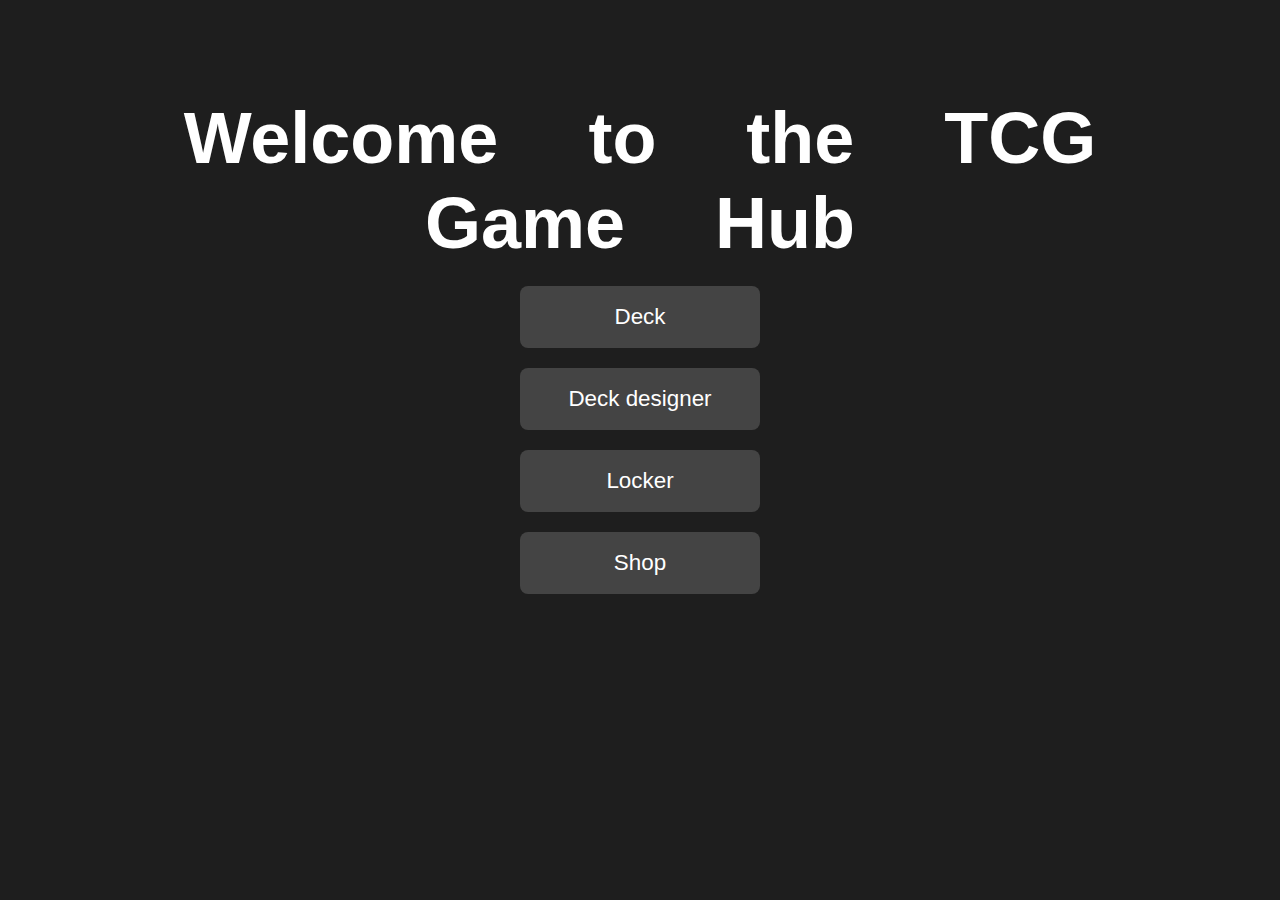
<file: index.html>
<!DOCTYPE html>
<html>
<head>
  <title>TCG Game Hub</title>
  <link rel="stylesheet" href="style.css" />
</head>
<body>
  <h1>Welcome to the TCG Game Hub</h1>
  <button class="button">Deck</button>
  <button class="button">Deck designer</button>
  <button class="button">Locker</button>
  <button class="button">Shop</button>
</body>
</html>
</file>
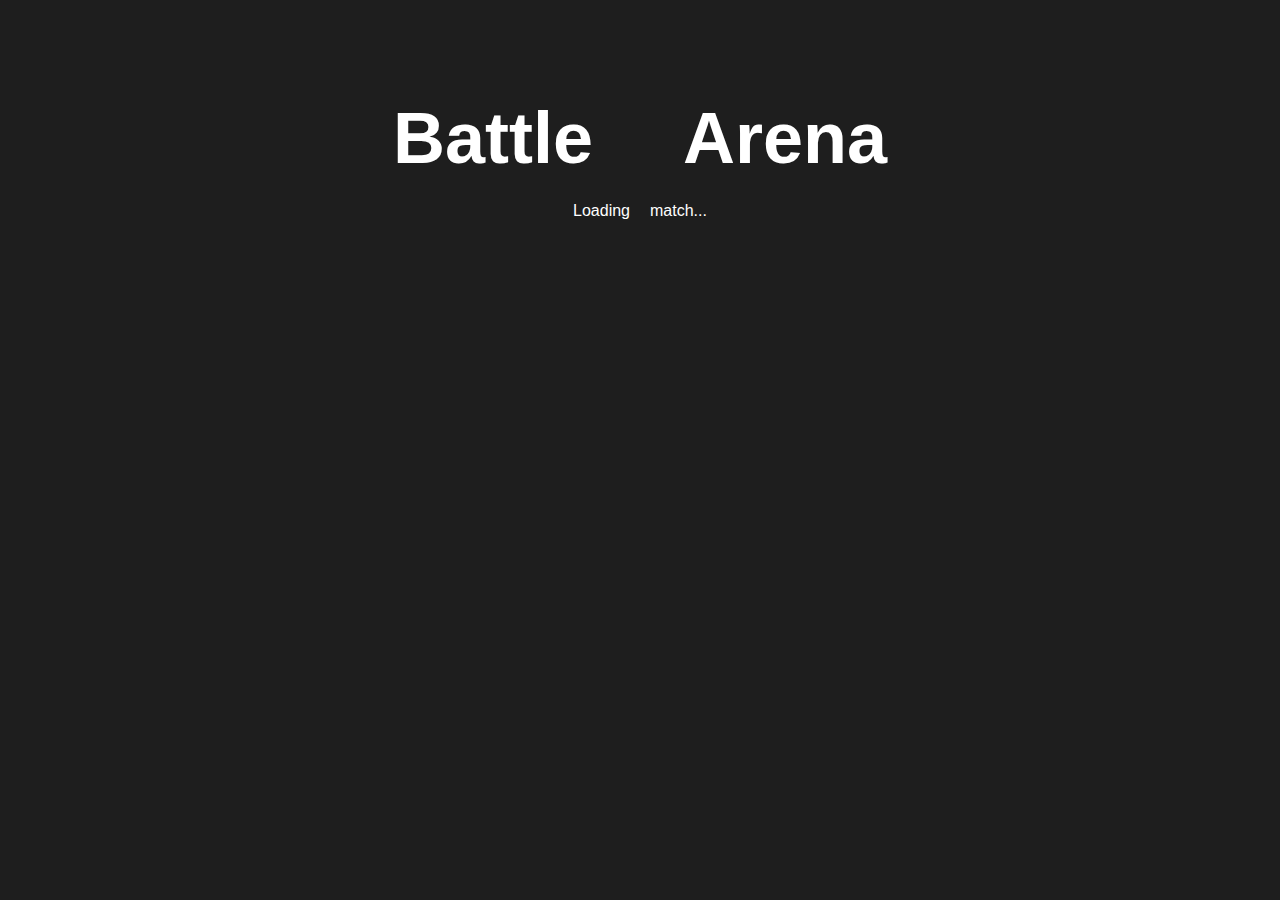
<file: battle.html>
<!DOCTYPE html>
<html>
<head>
  <title>Battle Arena</title>
  <link rel="stylesheet" href="style.css">
</head>
<body>
  <h1>Battle Arena</h1>
  <p>Loading match...</p>
  <script src="battle.js"></script>
</body>
</html>
</file>
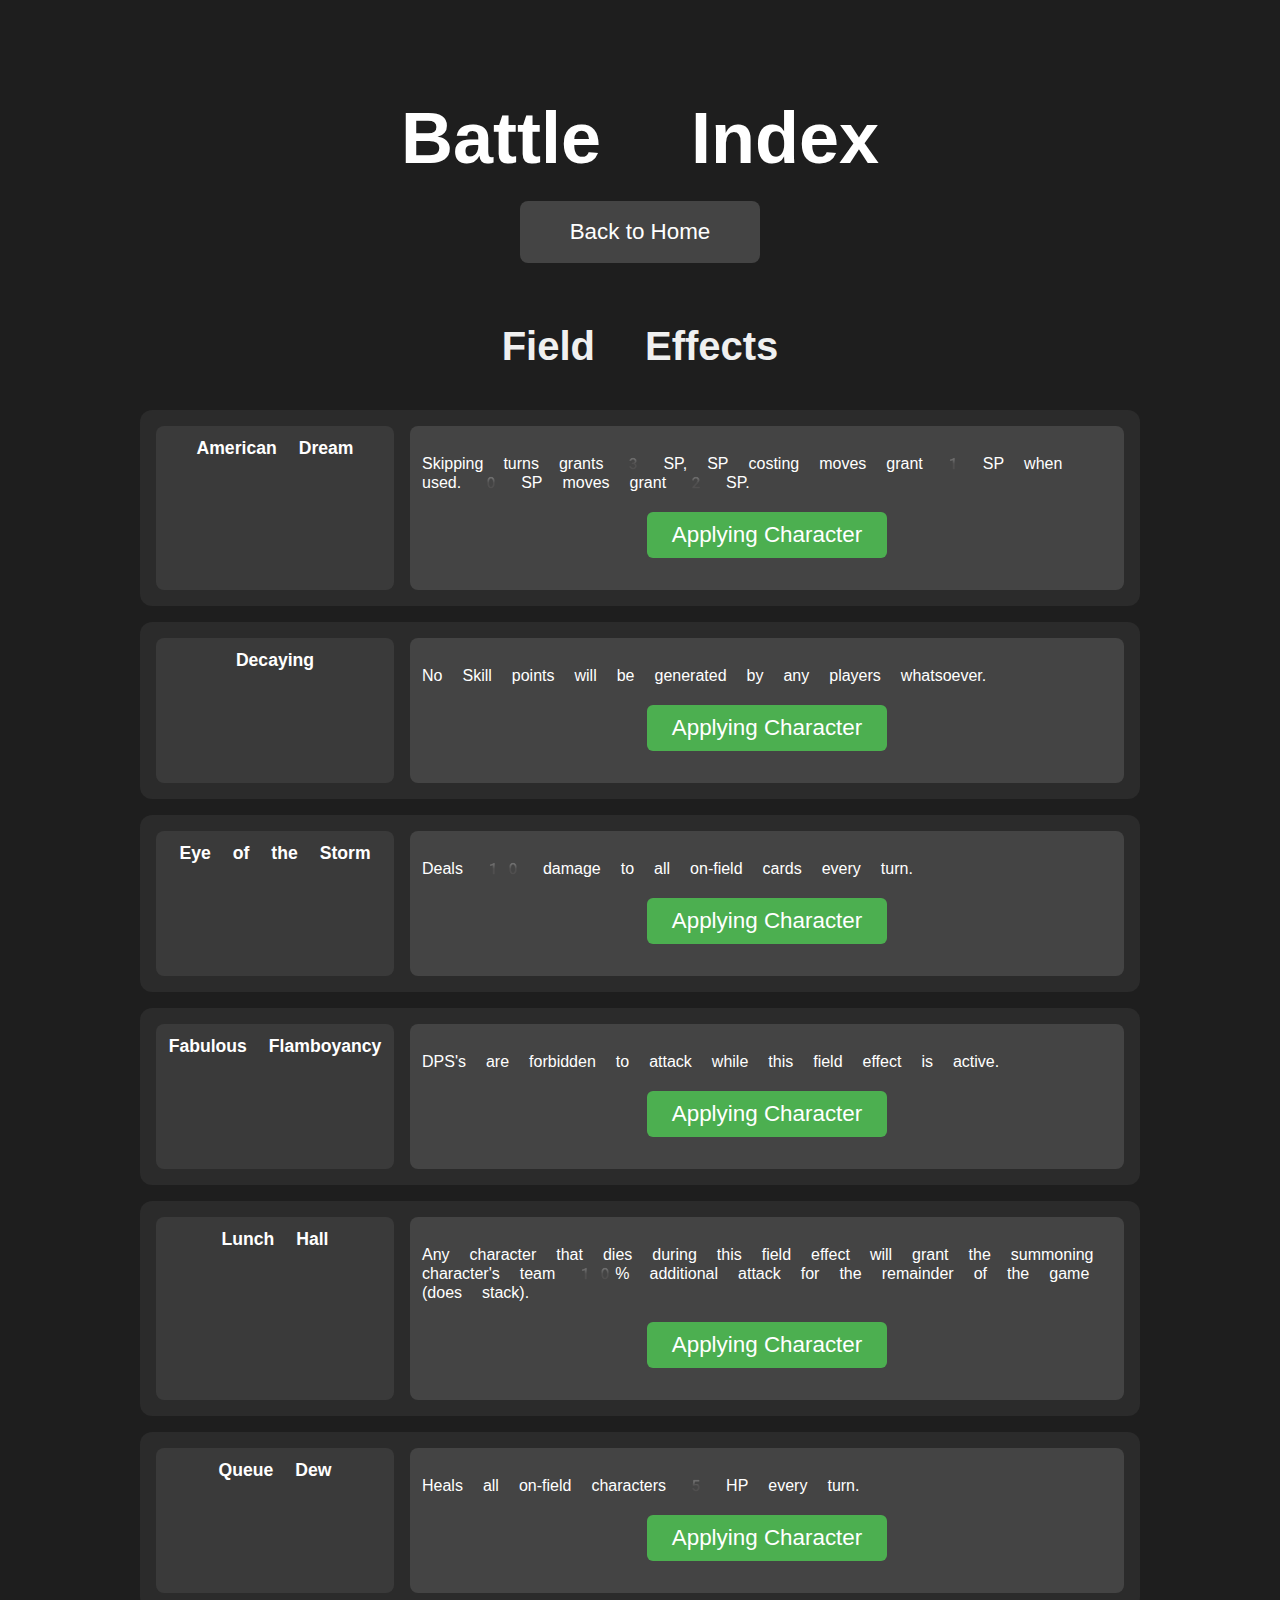
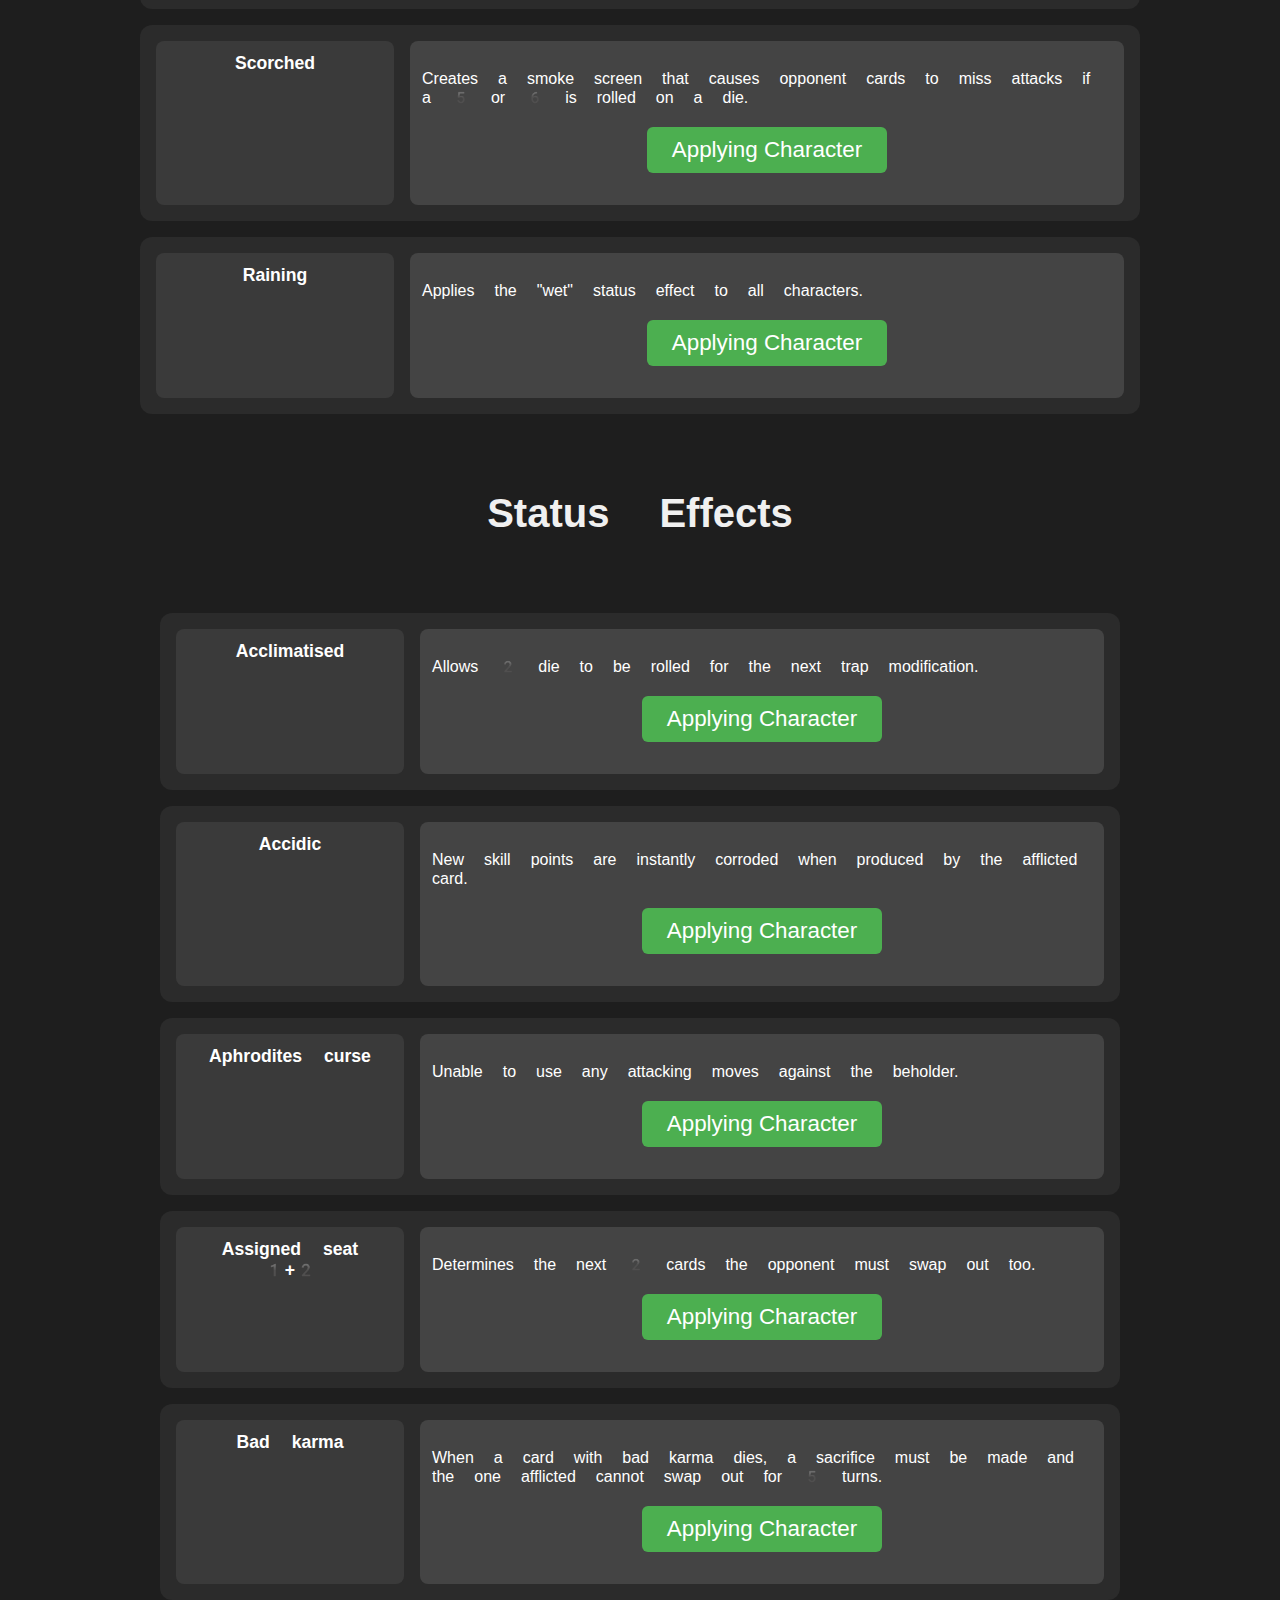
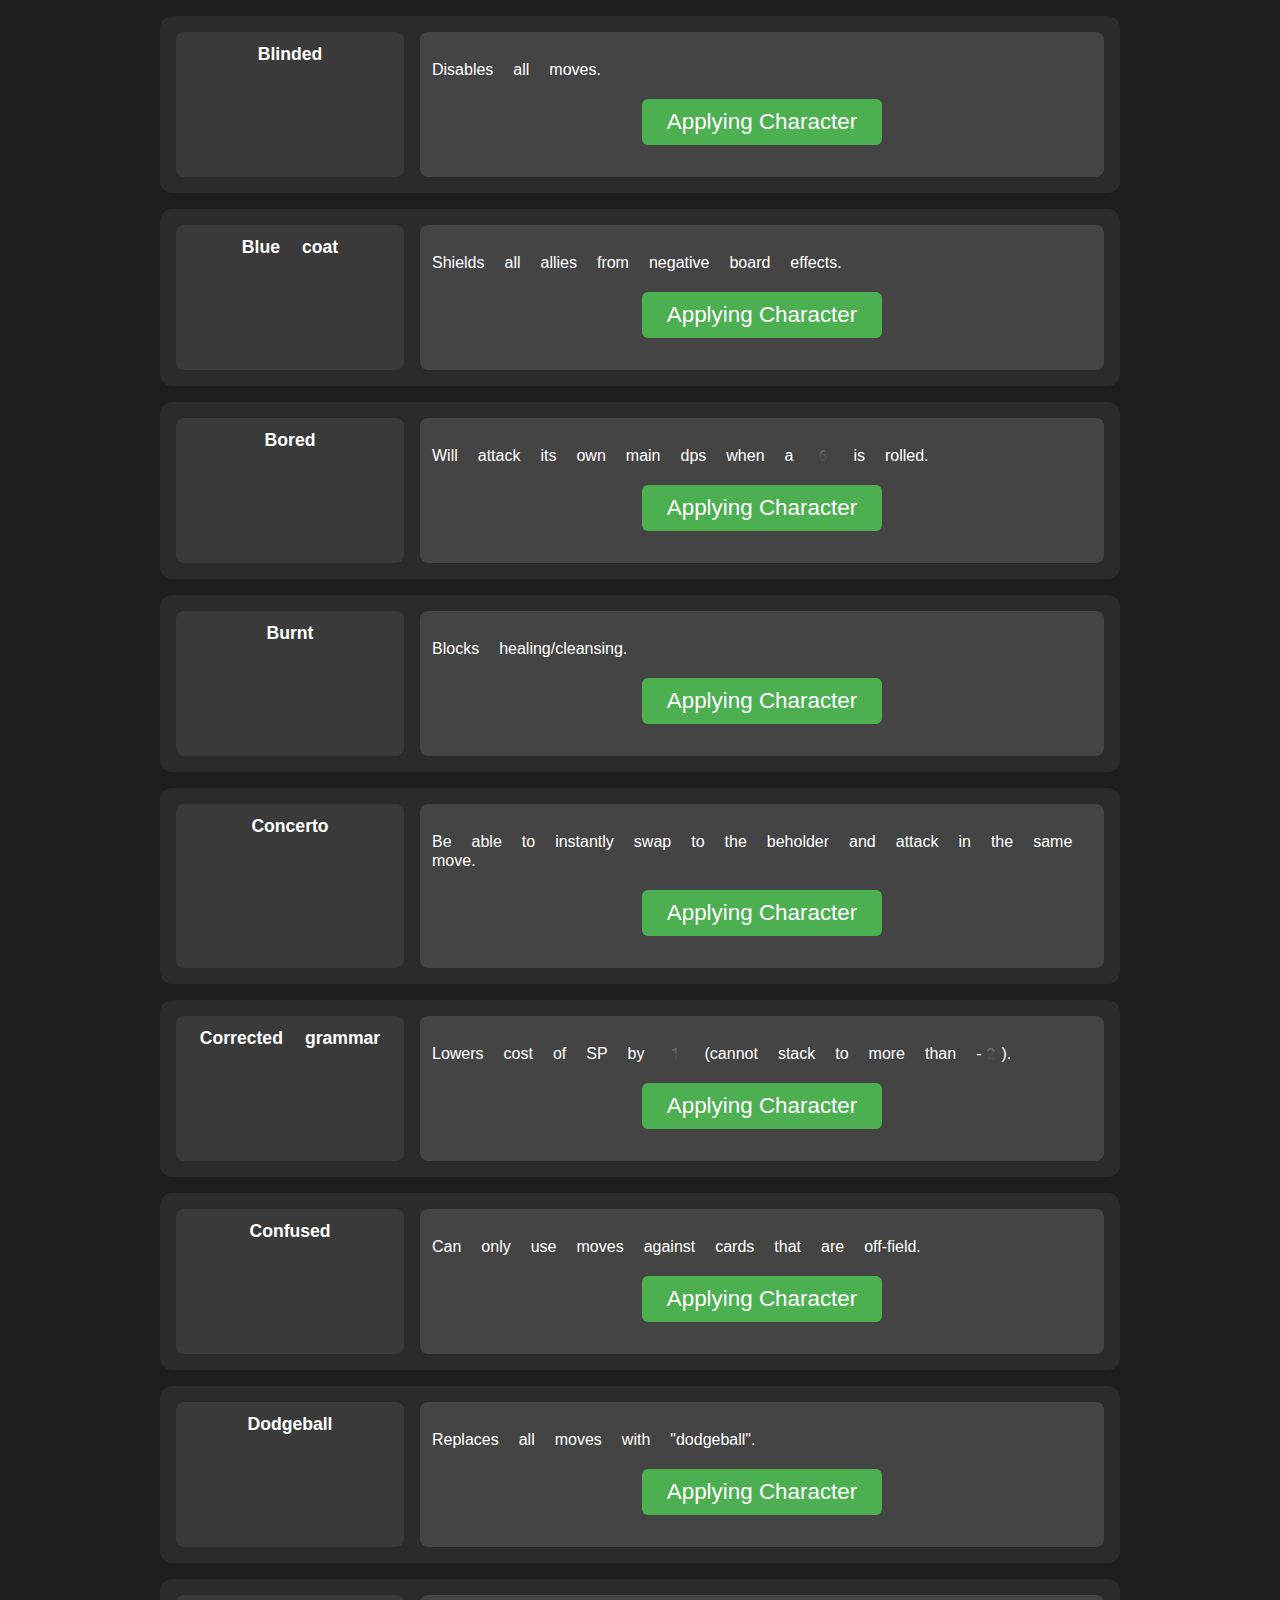
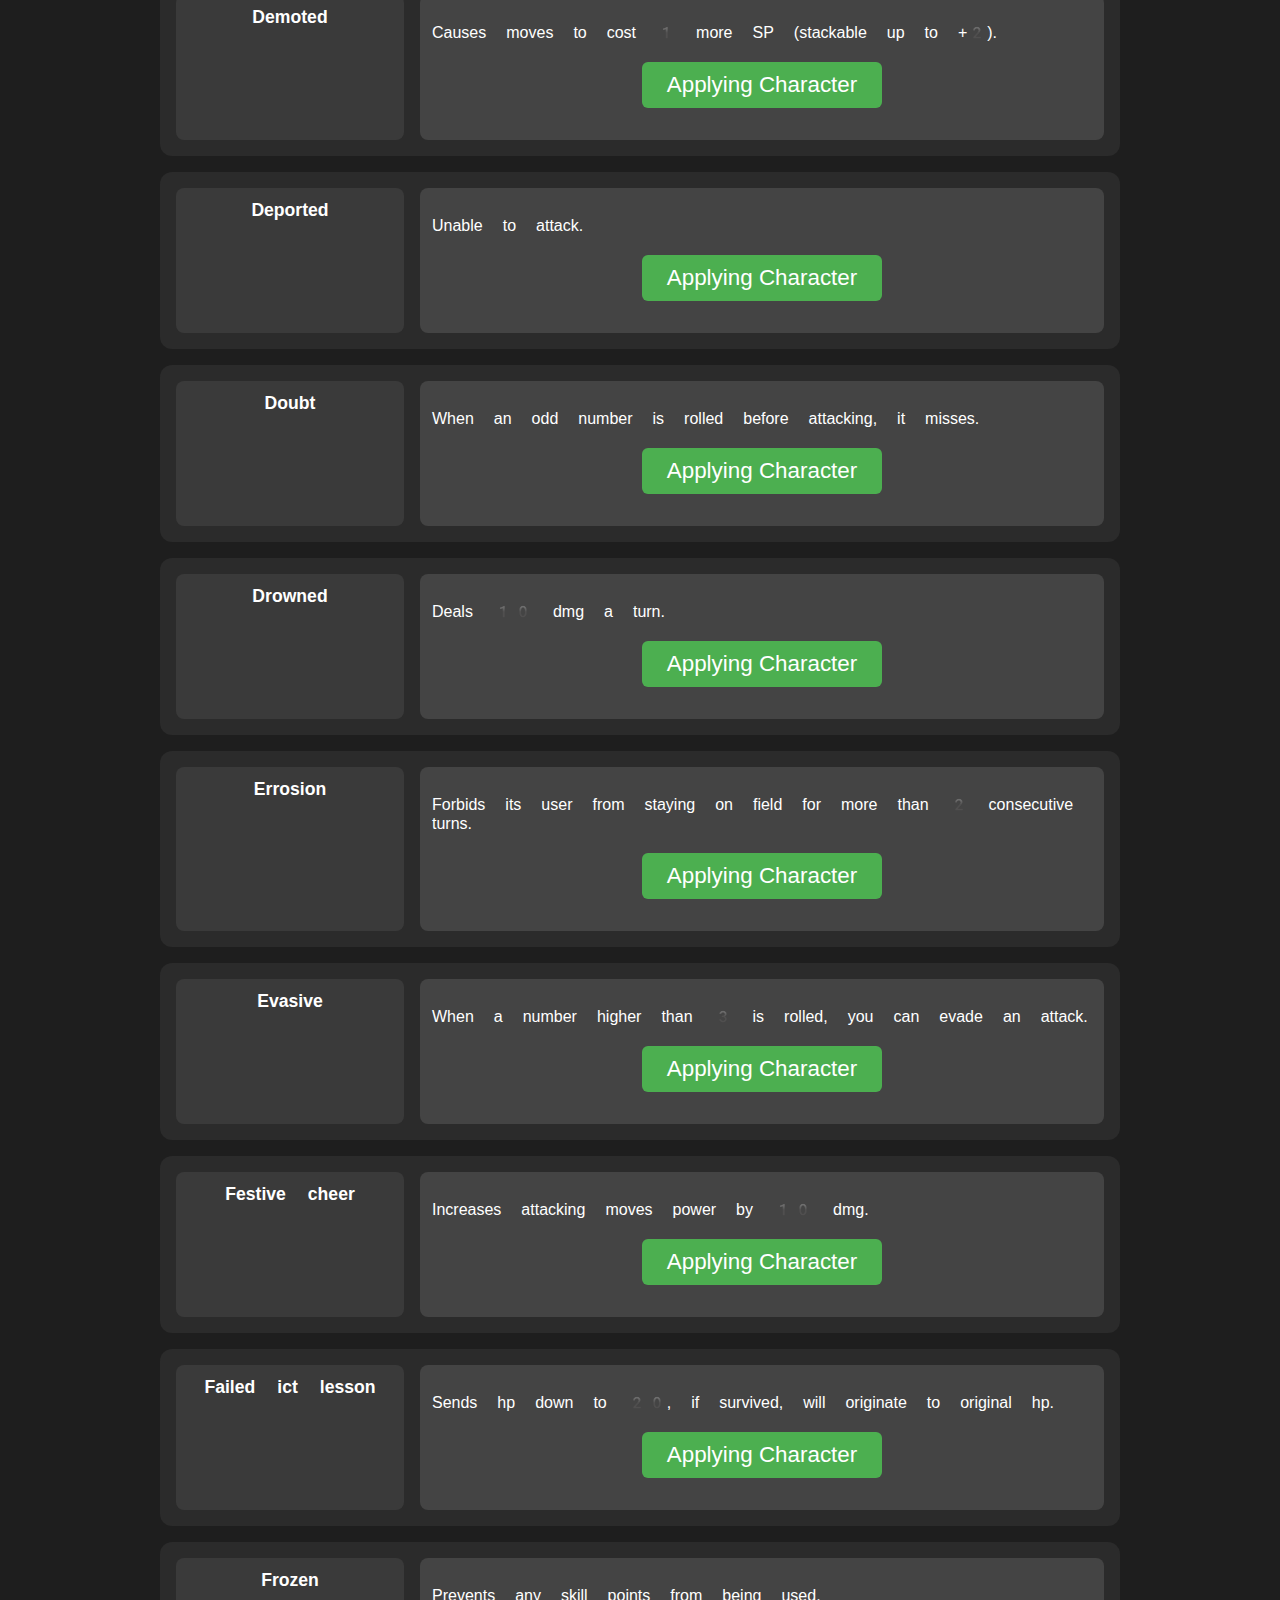
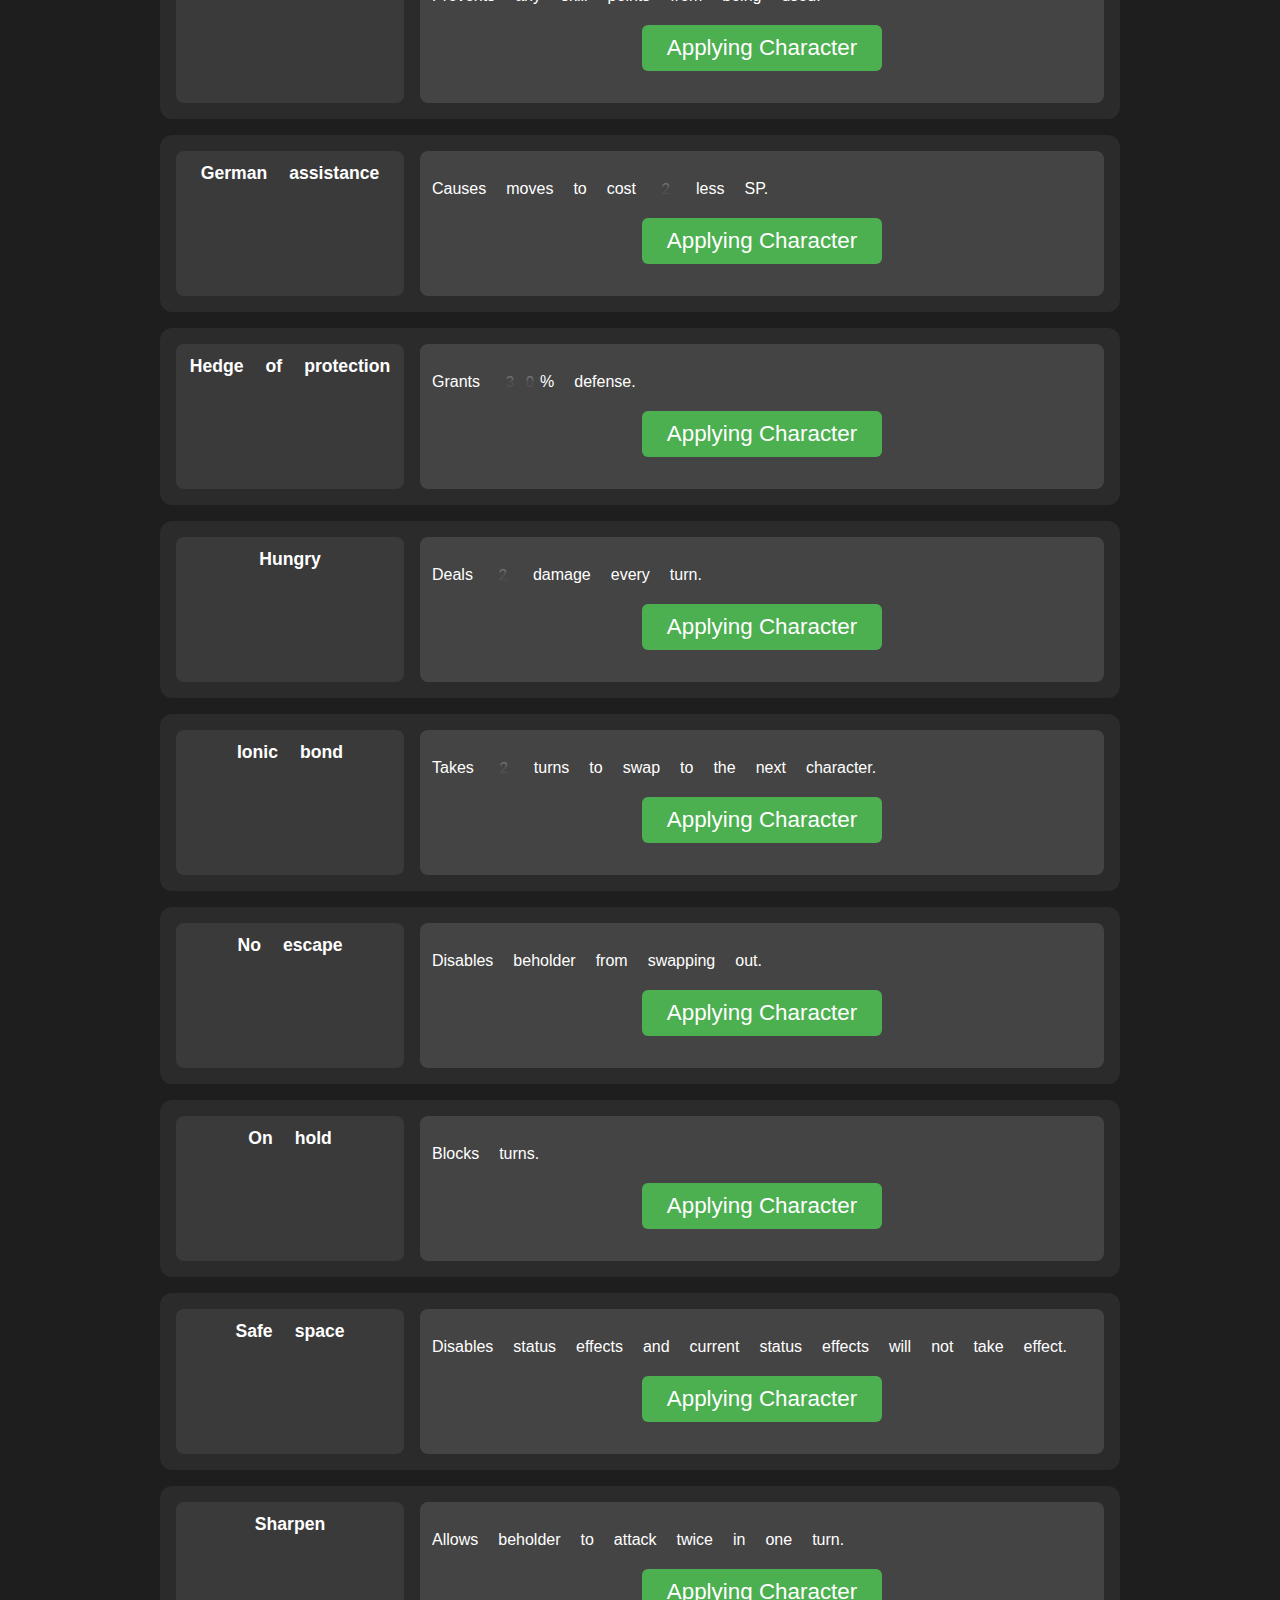
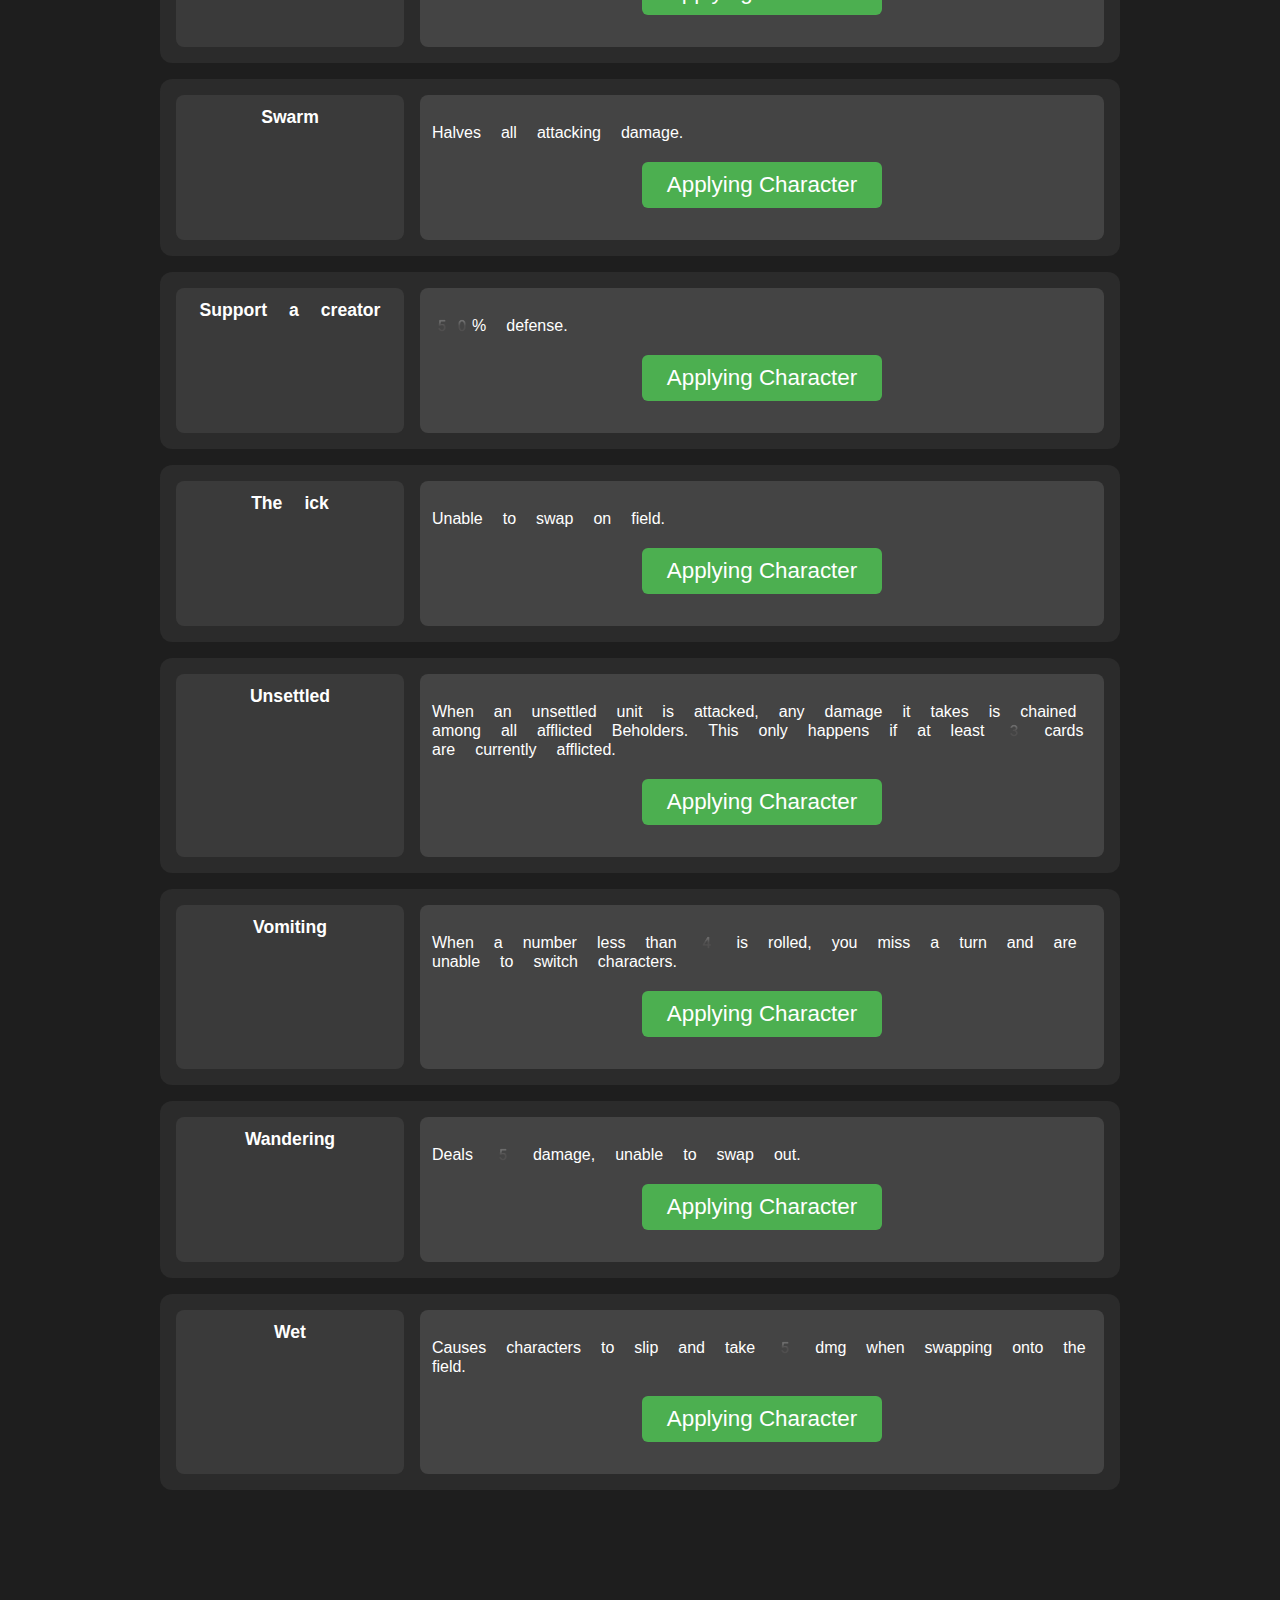
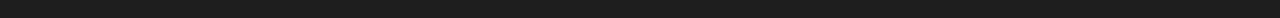
<file: battleindex.html>
<!DOCTYPE html>
<html lang="en">
<head>
  <meta charset="UTF-8" />
  <title>Battle Index</title>
  <link rel="stylesheet" href="style.css" />
</head>
<body>

  <h1>Battle Index</h1>

  <!-- Back to Home Button -->
  <button class="button" onclick="window.location.href='index.html'">Back to Home</button>

  <!-- Field Effects Section -->
  <h2 class="section-title">Field Effects</h2>
<div class="grid-container">
  <div class="grid-row">
    <div class="grid-left">American Dream</div>
    <div class="grid-right">
      <p>Skipping turns grants 3 SP, SP costing moves grant 1 SP when used. 0 SP moves grant 2 SP.</p>
      <button class="apply-button">
        Applying Character
        <span class="character-popup">Queen Green</span>
      </button>
    </div>
  </div>
  <div class="grid-row">
    <div class="grid-left">Decaying</div>
    <div class="grid-right">
      <p>No Skill points will be generated by any players whatsoever.</p>
      <button class="apply-button">
        Applying Character
        <span class="character-popup">Gardener Goldsworthy</span>
      </button>
    </div>
  </div>
  <div class="grid-row">
    <div class="grid-left">Eye of the Storm</div>
    <div class="grid-right">
      <p>Deals 10 damage to all on-field cards every turn.</p>
      <button class="apply-button">
        Applying Character
        <span class="character-popup">Mr Botang</span>
      </button>
    </div>
  </div>
  <div class="grid-row">
    <div class="grid-left">Fabulous Flamboyancy</div>
    <div class="grid-right">
      <p>DPS's are forbidden to attack while this field effect is active.</p>
      <button class="apply-button">
        Applying Character
        <span class="character-popup">Flamboyant Fitzgerald</span>
      </button>
    </div>
  </div>
  <div class="grid-row">
    <div class="grid-left">Lunch Hall</div>
    <div class="grid-right">
      <p>Any character that dies during this field effect will grant the summoning character's team 10% additional attack for the remainder of the game (does stack).</p>
      <button class="apply-button">
        Applying Character
        <span class="character-popup">Corrupted Lunch Lady Coalition</span>
      </button>
    </div>
  </div>
  <div class="grid-row">
    <div class="grid-left">Queue Dew</div>
    <div class="grid-right">
      <p>Heals all on-field characters 5 HP every turn.</p>
      <button class="apply-button">
        Applying Character
        <span class="character-popup">  Mr Botang</span>
      </button>
    </div>
  </div>
  <div class="grid-row">
    <div class="grid-left">Scorched</div>
    <div class="grid-right">
      <p>Creates a smoke screen that causes opponent cards to miss attacks if a 5 or 6 is rolled on a die.</p>
      <button class="apply-button">
        Applying Character
        <span class="character-popup">St Smith</span>
      </button>
    </div>
  </div>
  <div class="grid-row">
    <div class="grid-left">Raining</div>
    <div class="grid-right">
      <p>Applies the "wet" status effect to all characters.</p>
      <button class="apply-button">
        Applying Character
        <span class="character-popup">Father Halsey</span>
      </button>
    </div>
  </div>
</body>
</html>

<!-- Status Effects Section -->
<h2 class="section-title">Status Effects</h2>
<div class="grid-container">
<div class="grid-row">
  <div class="grid-left">Acclimatised</div>
  <div class="grid-right">
    <p>Allows 2 die to be rolled for the next trap modification.</p>
    <button class="apply-button">
      Applying Character
      <span class="character-popup">Mrs Brandom</span>
    </button>
  </div>
</div>
<div class="grid-row">
  <div class="grid-left">Accidic</div>
  <div class="grid-right">
    <p>New skill points are instantly corroded when produced by the afflicted card.</p>
    <button class="apply-button">
      Applying Character
      <span class="character-popup">King Brown</span>
    </button>
  </div>
</div>
<div class="grid-row">
  <div class="grid-left">Aphrodites curse</div>
  <div class="grid-right">
    <p>Unable to use any attacking moves against the beholder.</p>
    <button class="apply-button">
      Applying Character
      <span class="character-popup">Romantic Mr Voce</span>
    </button>
  </div>
</div>
<div class="grid-row">
  <div class="grid-left">Assigned seat 1+2</div>
  <div class="grid-right">
    <p>Determines the next 2 cards the opponent must swap out too.</p>
    <button class="apply-button">
      Applying Character
      <span class="character-popup">Miss Challis</span>
    </button>
  </div>
</div>
<div class="grid-row">
  <div class="grid-left">Bad karma</div>
  <div class="grid-right">
    <p>When a card with bad karma dies, a sacrifice must be made and the one afflicted cannot swap out for 5 turns.</p>
    <button class="apply-button">
      Applying Character
      <span class="character-popup">Mrs Ord</span>
    </button>
  </div>
</div>
<div class="grid-row">
  <div class="grid-left">Blinded</div>
  <div class="grid-right">
    <p>Disables all moves.</p>
    <button class="apply-button">
      Applying Character
      <span class="character-popup">Mr Dawe, Mrs Dhar Man</span>
    </button>
  </div>
</div>
<div class="grid-row">
  <div class="grid-left">Blue coat</div>
  <div class="grid-right">
    <p>Shields all allies from negative board effects.</p>
    <button class="apply-button">
      Applying Character
      <span class="character-popup">Mr Botang</span>
    </button>
  </div>
</div>
<div class="grid-row">
  <div class="grid-left">Bored</div>
  <div class="grid-right">
    <p>Will attack its own main dps when a 6 is rolled.</p>
    <button class="apply-button">
      Applying Character
      <span class="character-popup">Mrs Gentles</span>
    </button>
  </div>
</div>
<div class="grid-row">
  <div class="grid-left">Burnt</div>
  <div class="grid-right">
    <p>Blocks healing/cleansing.</p>
    <button class="apply-button">
      Applying Character
      <span class="character-popup">Mr Harris</span>
    </button>
  </div>
</div>
<div class="grid-row">
  <div class="grid-left">Concerto</div>
  <div class="grid-right">
    <p>Be able to instantly swap to the beholder and attack in the same move.</p>
    <button class="apply-button">
      Applying Character
      <span class="character-popup">Mrs Wright</span>
    </button>
  </div>
</div>
<div class="grid-row">
  <div class="grid-left">Corrected grammar</div>
  <div class="grid-right">
    <p>Lowers cost of SP by 1 (cannot stack to more than -2).</p>
    <button class="apply-button">
      Applying Character
      <span class="character-popup">Mrs Challis</span>
    </button>
  </div>
</div>
<div class="grid-row">
  <div class="grid-left">Confused</div>
  <div class="grid-right">
    <p>Can only use moves against cards that are off-field.</p>
    <button class="apply-button">
      Applying Character
      <span class="character-popup">Mr Oyunge</span>
    </button>
  </div>
</div>
<div class="grid-row">
  <div class="grid-left">Dodgeball</div>
  <div class="grid-right">
    <p>Replaces all moves with "dodgeball".</p>
    <button class="apply-button">
      Applying Character
      <span class="character-popup">Mr Mulhern</span>
    </button>
  </div>
</div>
<div class="grid-row">
  <div class="grid-left">Demoted</div>
  <div class="grid-right">
    <p>Causes moves to cost 1 more SP (stackable up to +2).</p>
    <button class="apply-button">
      Applying Character
      <span class="character-popup">Mrs Barrowclough</span>
    </button>
  </div>
</div>
<div class="grid-row">
  <div class="grid-left">Deported</div>
  <div class="grid-right">
    <p>Unable to attack.</p>
    <button class="apply-button">
      Applying Character
      <span class="character-popup">Mr Mulhern</span>
    </button>
  </div>
</div>
<div class="grid-row">
  <div class="grid-left">Doubt</div>
  <div class="grid-right">
    <p>When an odd number is rolled before attacking, it misses.</p>
    <button class="apply-button">
      Applying Character
      <span class="character-popup">Mrs Vivek Babu</span>
    </button>
  </div>
</div>
<div class="grid-row">
  <div class="grid-left">Drowned</div>
  <div class="grid-right">
    <p>Deals 10 dmg a turn.</p>
    <button class="apply-button">
      Applying Character
      <span class="character-popup">Mr Rudd</span>
    </button>
  </div>
</div>
<div class="grid-row">
  <div class="grid-left">Errosion</div>
  <div class="grid-right">
    <p>Forbids its user from staying on field for more than 2 consecutive turns.</p>
    <button class="apply-button">
      Applying Character
      <span class="character-popup"></span>
    </button>
  </div>
</div>
<div class="grid-row">
  <div class="grid-left">Evasive</div>
  <div class="grid-right">
    <p>When a number higher than 3 is rolled, you can evade an attack.</p>
    <button class="apply-button">
      Applying Character
      <span class="character-popup">Character Info Placeholder</span>
    </button>
  </div>
</div>
<div class="grid-row">
  <div class="grid-left">Festive cheer</div>
  <div class="grid-right">
    <p>Increases attacking moves power by 10 dmg.</p>
    <button class="apply-button">
      Applying Character
      <span class="character-popup">Character Info Placeholder</span>
    </button>
  </div>
</div>
<div class="grid-row">
  <div class="grid-left">Failed ict lesson</div>
  <div class="grid-right">
    <p>Sends hp down to 20, if survived, will originate to original hp.</p>
    <button class="apply-button">
      Applying Character
      <span class="character-popup">Character Info Placeholder</span>
    </button>
  </div>
</div>
<div class="grid-row">
  <div class="grid-left">Frozen</div>
  <div class="grid-right">
    <p>Prevents any skill points from being used.</p>
    <button class="apply-button">
      Applying Character
      <span class="character-popup">Character Info Placeholder</span>
    </button>
  </div>
</div>
<div class="grid-row">
  <div class="grid-left">German assistance</div>
  <div class="grid-right">
    <p>Causes moves to cost 2 less SP.</p>
    <button class="apply-button">
      Applying Character
      <span class="character-popup">Character Info Placeholder</span>
    </button>
  </div>
</div>
<div class="grid-row">
  <div class="grid-left">Hedge of protection</div>
  <div class="grid-right">
    <p>Grants 30% defense.</p>
    <button class="apply-button">
      Applying Character
      <span class="character-popup">Character Info Placeholder</span>
    </button>
  </div>
</div>
<div class="grid-row">
  <div class="grid-left">Hungry</div>
  <div class="grid-right">
    <p>Deals 2 damage every turn.</p>
    <button class="apply-button">
      Applying Character
      <span class="character-popup">Character Info Placeholder</span>
    </button>
  </div>
</div>
<div class="grid-row">
  <div class="grid-left">Ionic bond</div>
  <div class="grid-right">
    <p>Takes 2 turns to swap to the next character.</p>
    <button class="apply-button">
      Applying Character
      <span class="character-popup">Character Info Placeholder</span>
    </button>
  </div>
</div>
<div class="grid-row">
  <div class="grid-left">No escape</div>
  <div class="grid-right">
    <p>Disables beholder from swapping out.</p>
    <button class="apply-button">
      Applying Character
      <span class="character-popup">Character Info Placeholder</span>
    </button>
  </div>
</div>
<div class="grid-row">
  <div class="grid-left">On hold</div>
  <div class="grid-right">
    <p>Blocks turns.</p>
    <button class="apply-button">
      Applying Character
      <span class="character-popup">Character Info Placeholder</span>
    </button>
  </div>
</div>
<div class="grid-row">
  <div class="grid-left">Safe space</div>
  <div class="grid-right">
    <p>Disables status effects and current status effects will not take effect.</p>
    <button class="apply-button">
      Applying Character
      <span class="character-popup">Character Info Placeholder</span>
    </button>
  </div>
</div>
<div class="grid-row">
  <div class="grid-left">Sharpen</div>
  <div class="grid-right">
    <p>Allows beholder to attack twice in one turn.</p>
    <button class="apply-button">
      Applying Character
      <span class="character-popup">Character Info Placeholder</span>
    </button>
  </div>
</div>
<div class="grid-row">
  <div class="grid-left">Swarm</div>
  <div class="grid-right">
    <p>Halves all attacking damage.</p>
    <button class="apply-button">
      Applying Character
      <span class="character-popup">Character Info Placeholder</span>
    </button>
  </div>
</div>
<div class="grid-row">
  <div class="grid-left">Support a creator</div>
  <div class="grid-right">
    <p>50% defense.</p>
    <button class="apply-button">
      Applying Character
      <span class="character-popup">Character Info Placeholder</span>
    </button>
  </div>
</div>
<div class="grid-row">
  <div class="grid-left">The ick</div>
  <div class="grid-right">
    <p>Unable to swap on field.</p>
    <button class="apply-button">
      Applying Character
      <span class="character-popup">Character Info Placeholder</span>
    </button>
  </div>
</div>
<div class="grid-row">
  <div class="grid-left">Unsettled</div>
  <div class="grid-right">
    <p>When an unsettled unit is attacked, any damage it takes is chained among all afflicted Beholders. This only happens if at least 3 cards are currently afflicted.</p>
    <button class="apply-button">
      Applying Character
      <span class="character-popup">Character Info Placeholder</span>
    </button>
  </div>
</div>
<div class="grid-row">
  <div class="grid-left">Vomiting</div>
  <div class="grid-right">
    <p>When a number less than 4 is rolled, you miss a turn and are unable to switch characters.</p>
    <button class="apply-button">
      Applying Character
      <span class="character-popup">Character Info Placeholder</span>
    </button>
  </div>
</div>
<div class="grid-row">
  <div class="grid-left">Wandering</div>
  <div class="grid-right">
    <p>Deals 5 damage, unable to swap out.</p>
    <button class="apply-button">
      Applying Character
      <span class="character-popup">Character Info Placeholder</span>
    </button>
  </div>
</div>
<div class="grid-row">
  <div class="grid-left">Wet</div>
  <div class="grid-right">
    <p>Causes characters to slip and take 5 dmg when swapping onto the field.</p>
    <button class="apply-button">
      Applying Character
      <span class="character-popup">Character Info Placeholder</span>
    </button>
  </div>
</div>
</file>
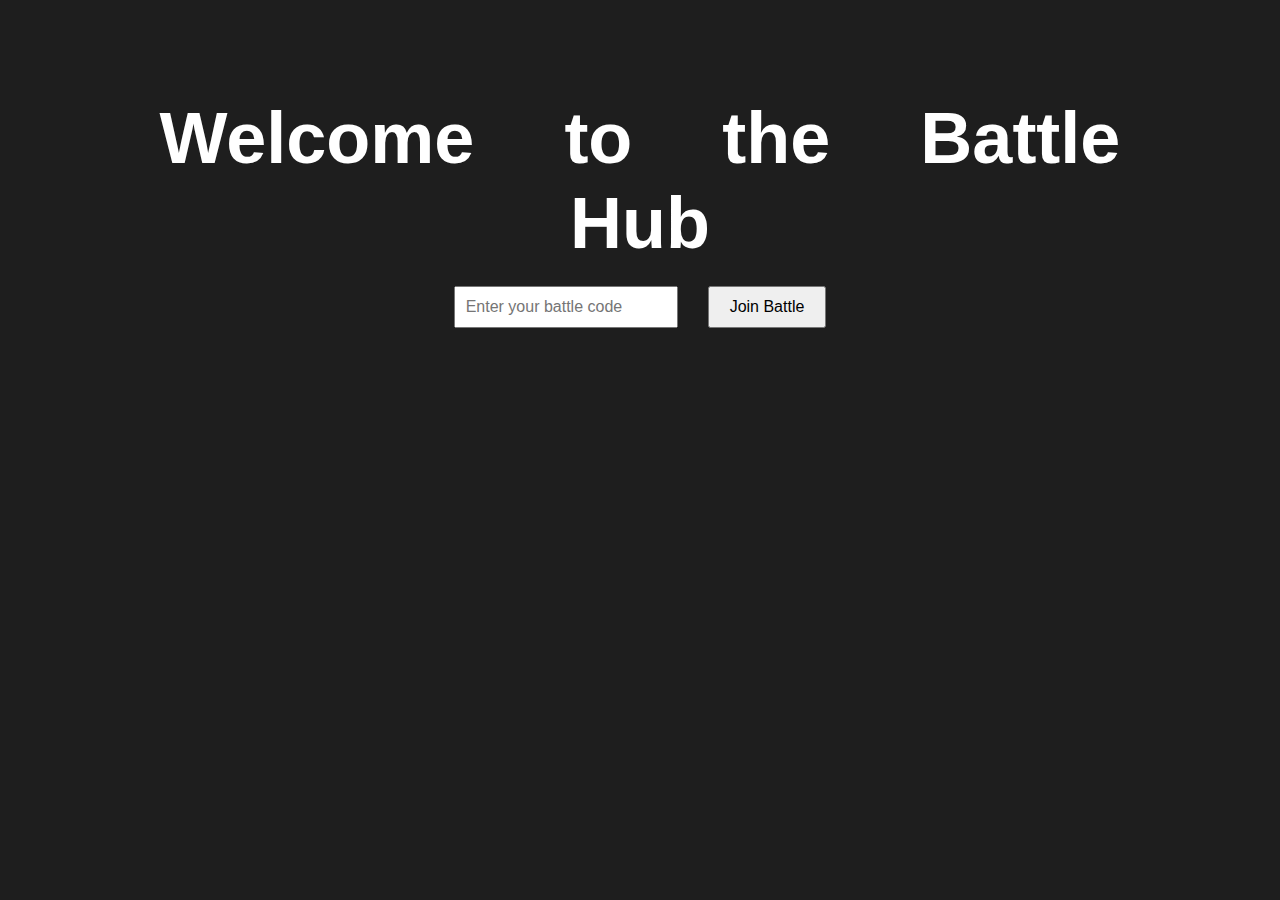
<file: hub.html>
<!DOCTYPE html>
<html>
<head>
  <title>Join a Battle</title>
  <link rel="stylesheet" href="style.css">
</head>
<body>
  <h1>Welcome to the Battle Hub</h1>
  
  <div class="join-battle-box">
    <input type="text" id="battleCodeInput" placeholder="Enter your battle code">
    <button onclick="joinBattle()">Join Battle</button>
  </div>

  <script>
    function joinBattle() {
      const code = document.getElementById('battleCodeInput').value.trim();
      if (code) {
        // Redirect to the arena with the code
        window.location.href = `battle.html?code=${encodeURIComponent(code)}`;
      } else {
        alert("Please enter a battle code.");
      }
    }
  </script>
</body>
</html>
</file>
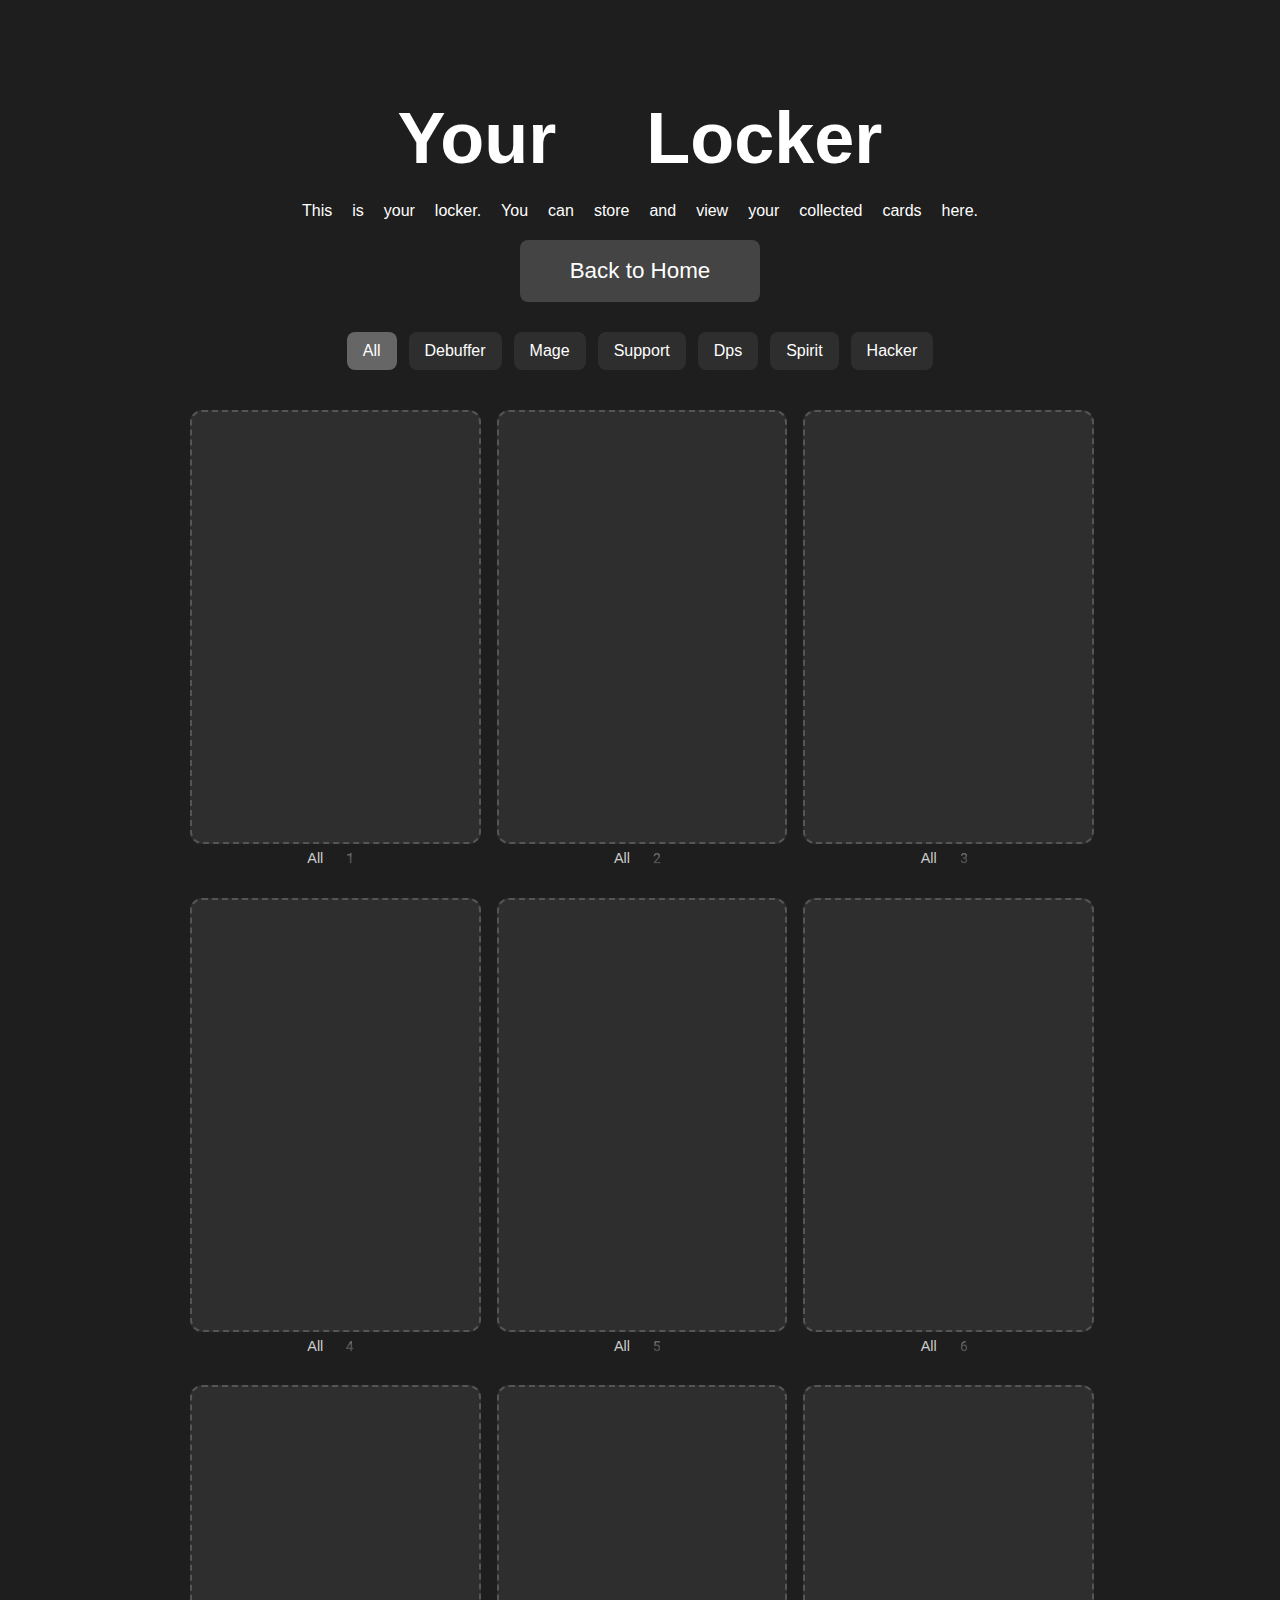
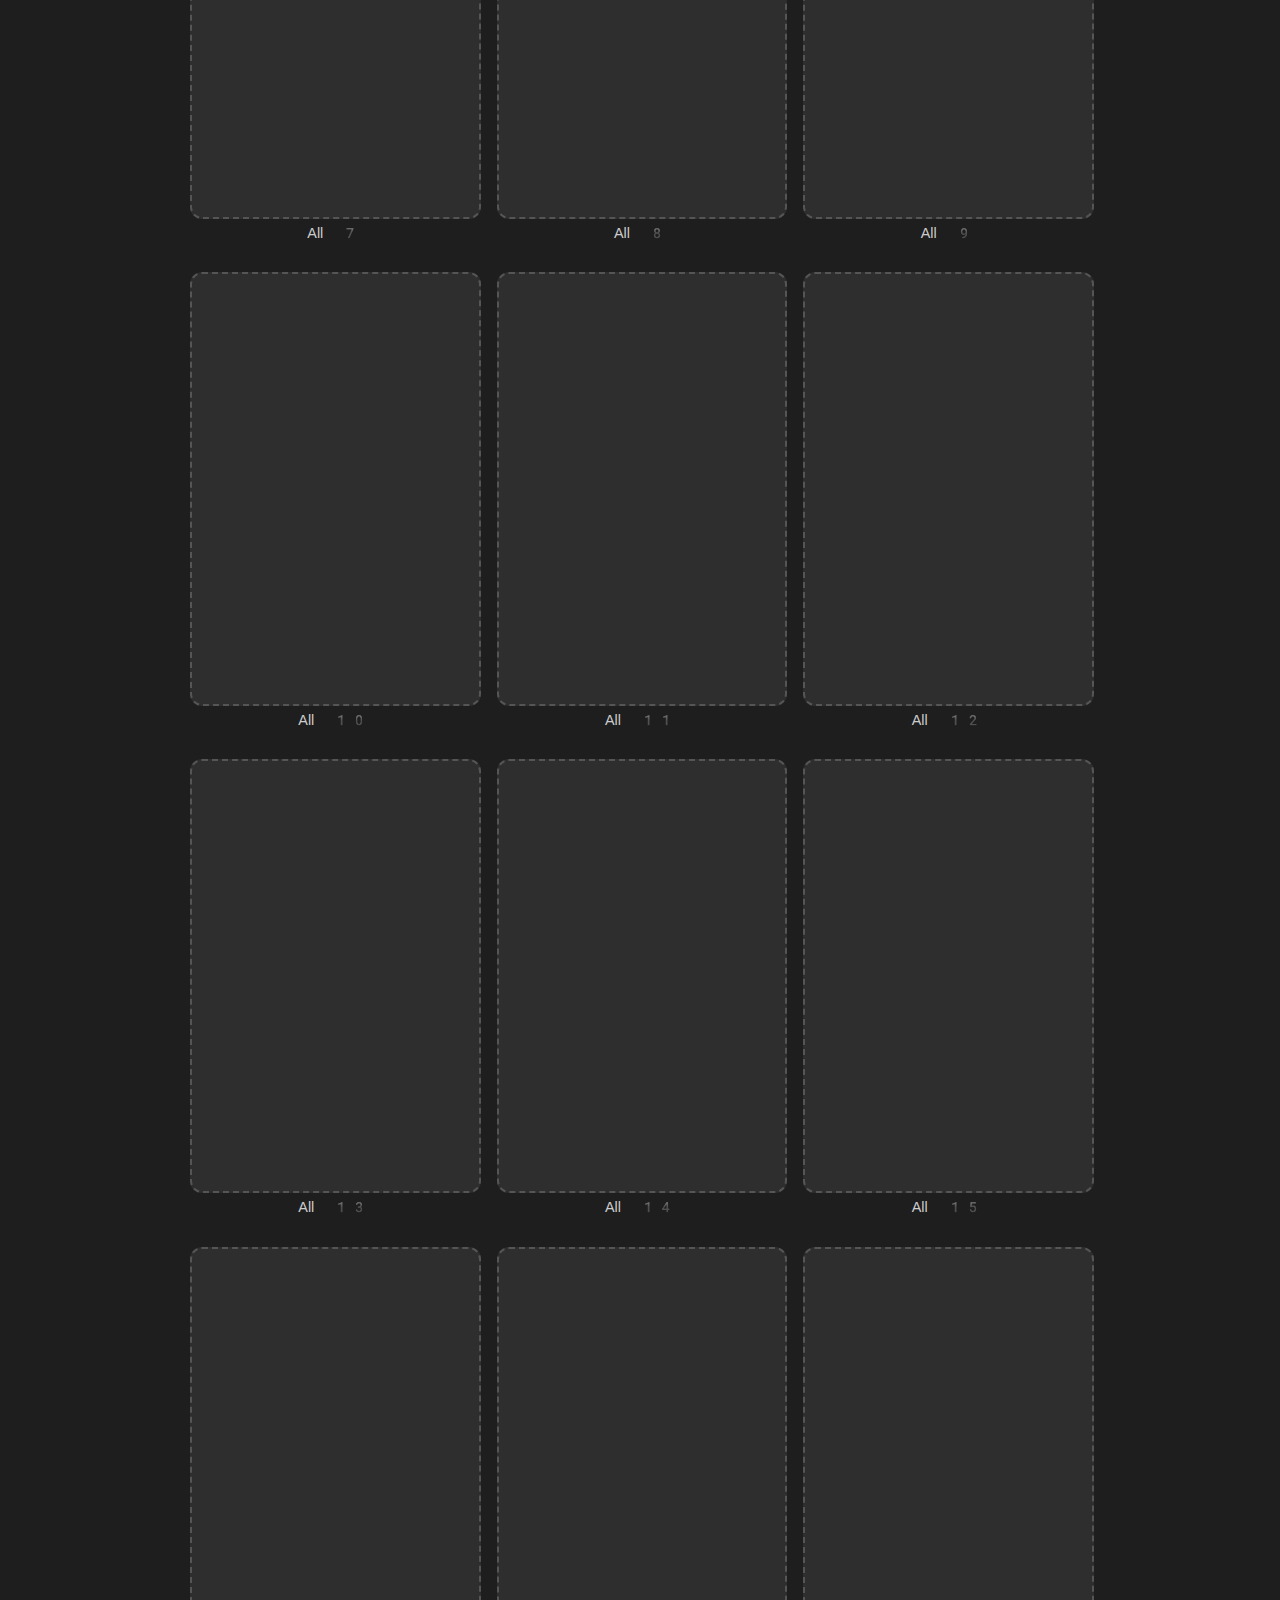
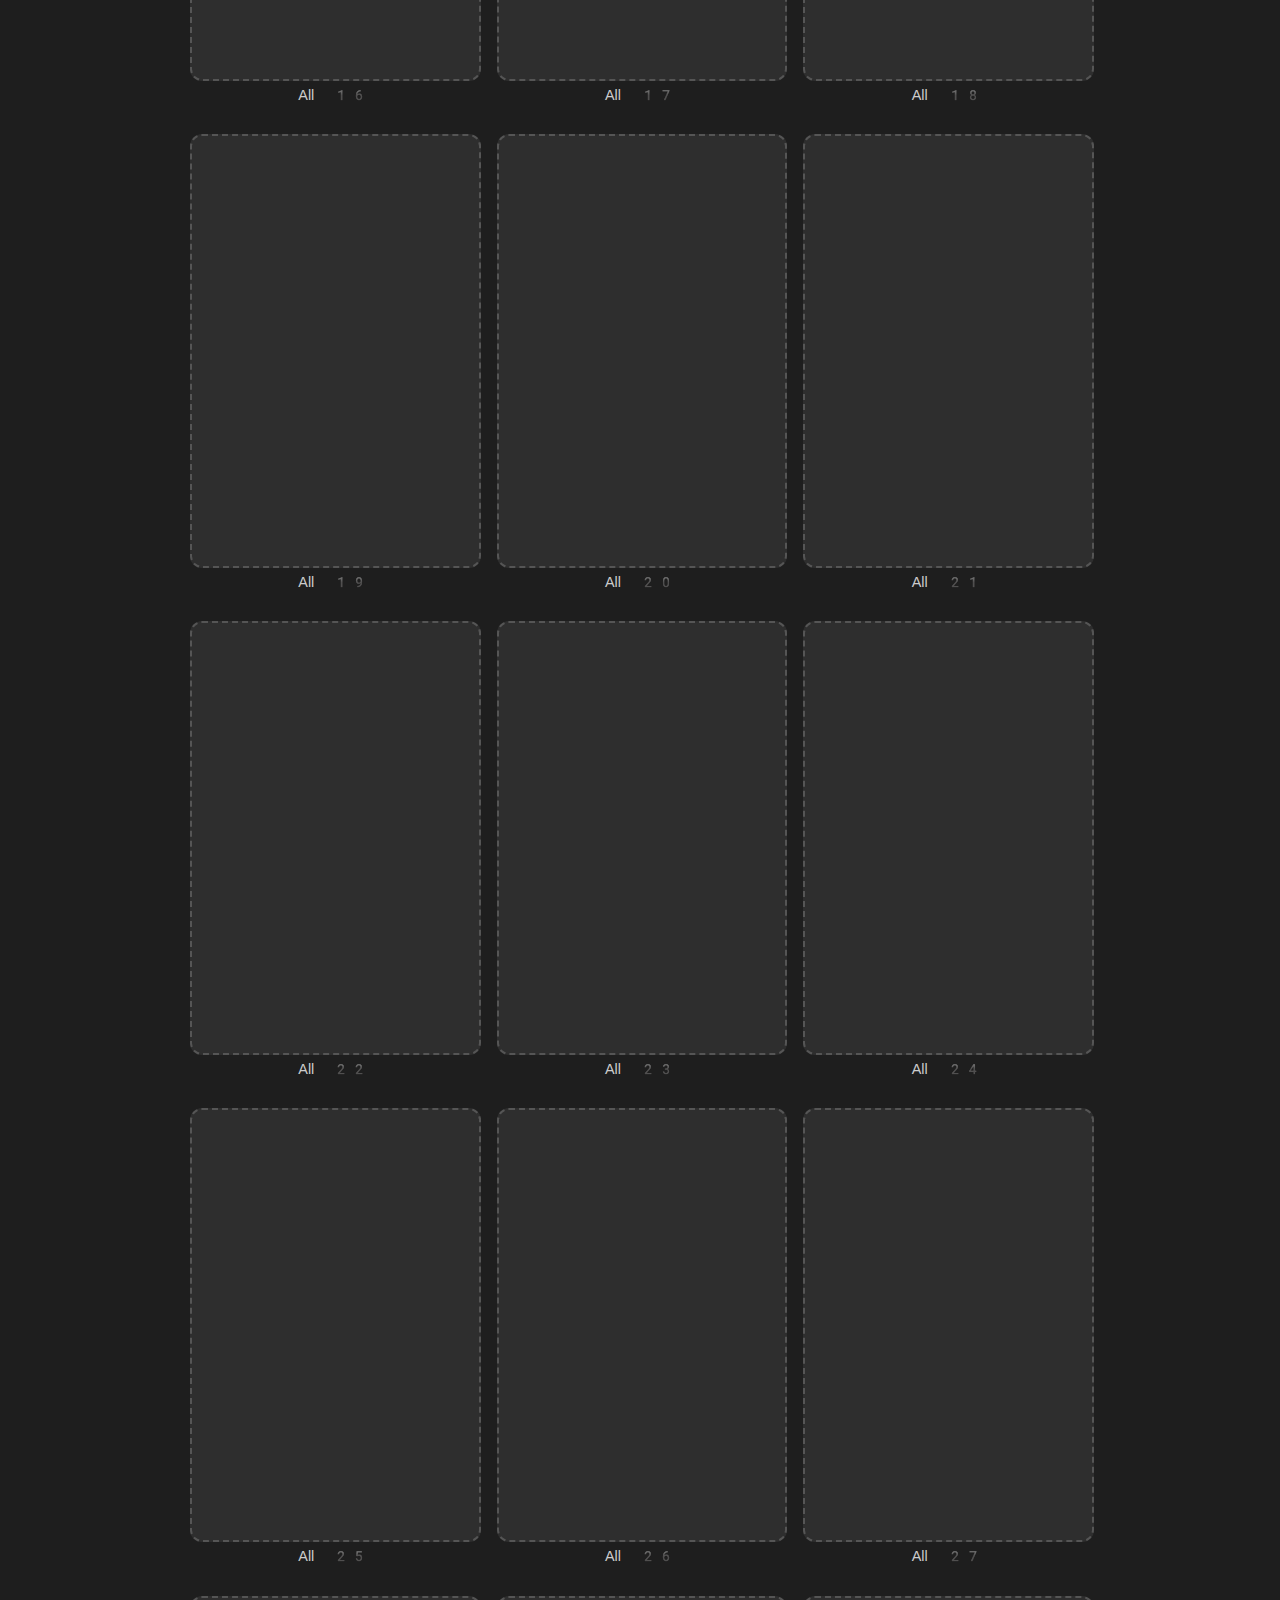
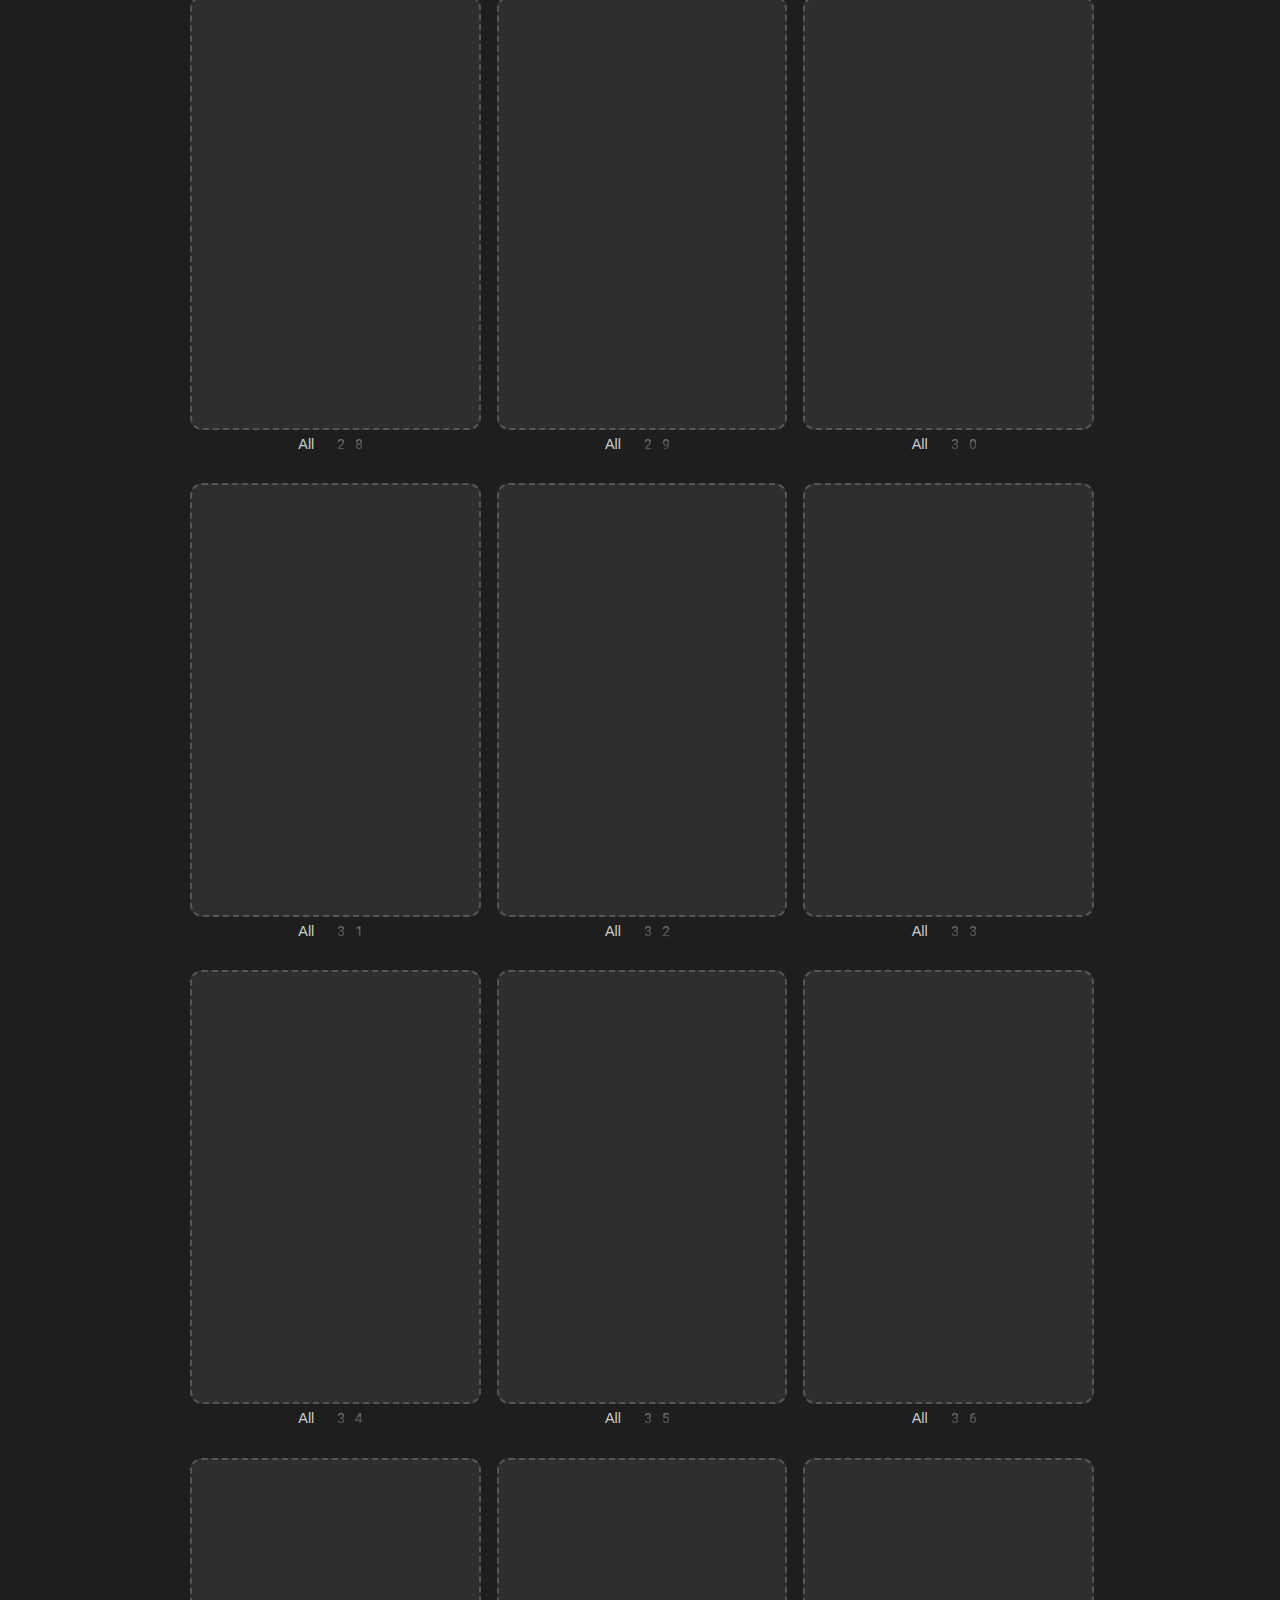
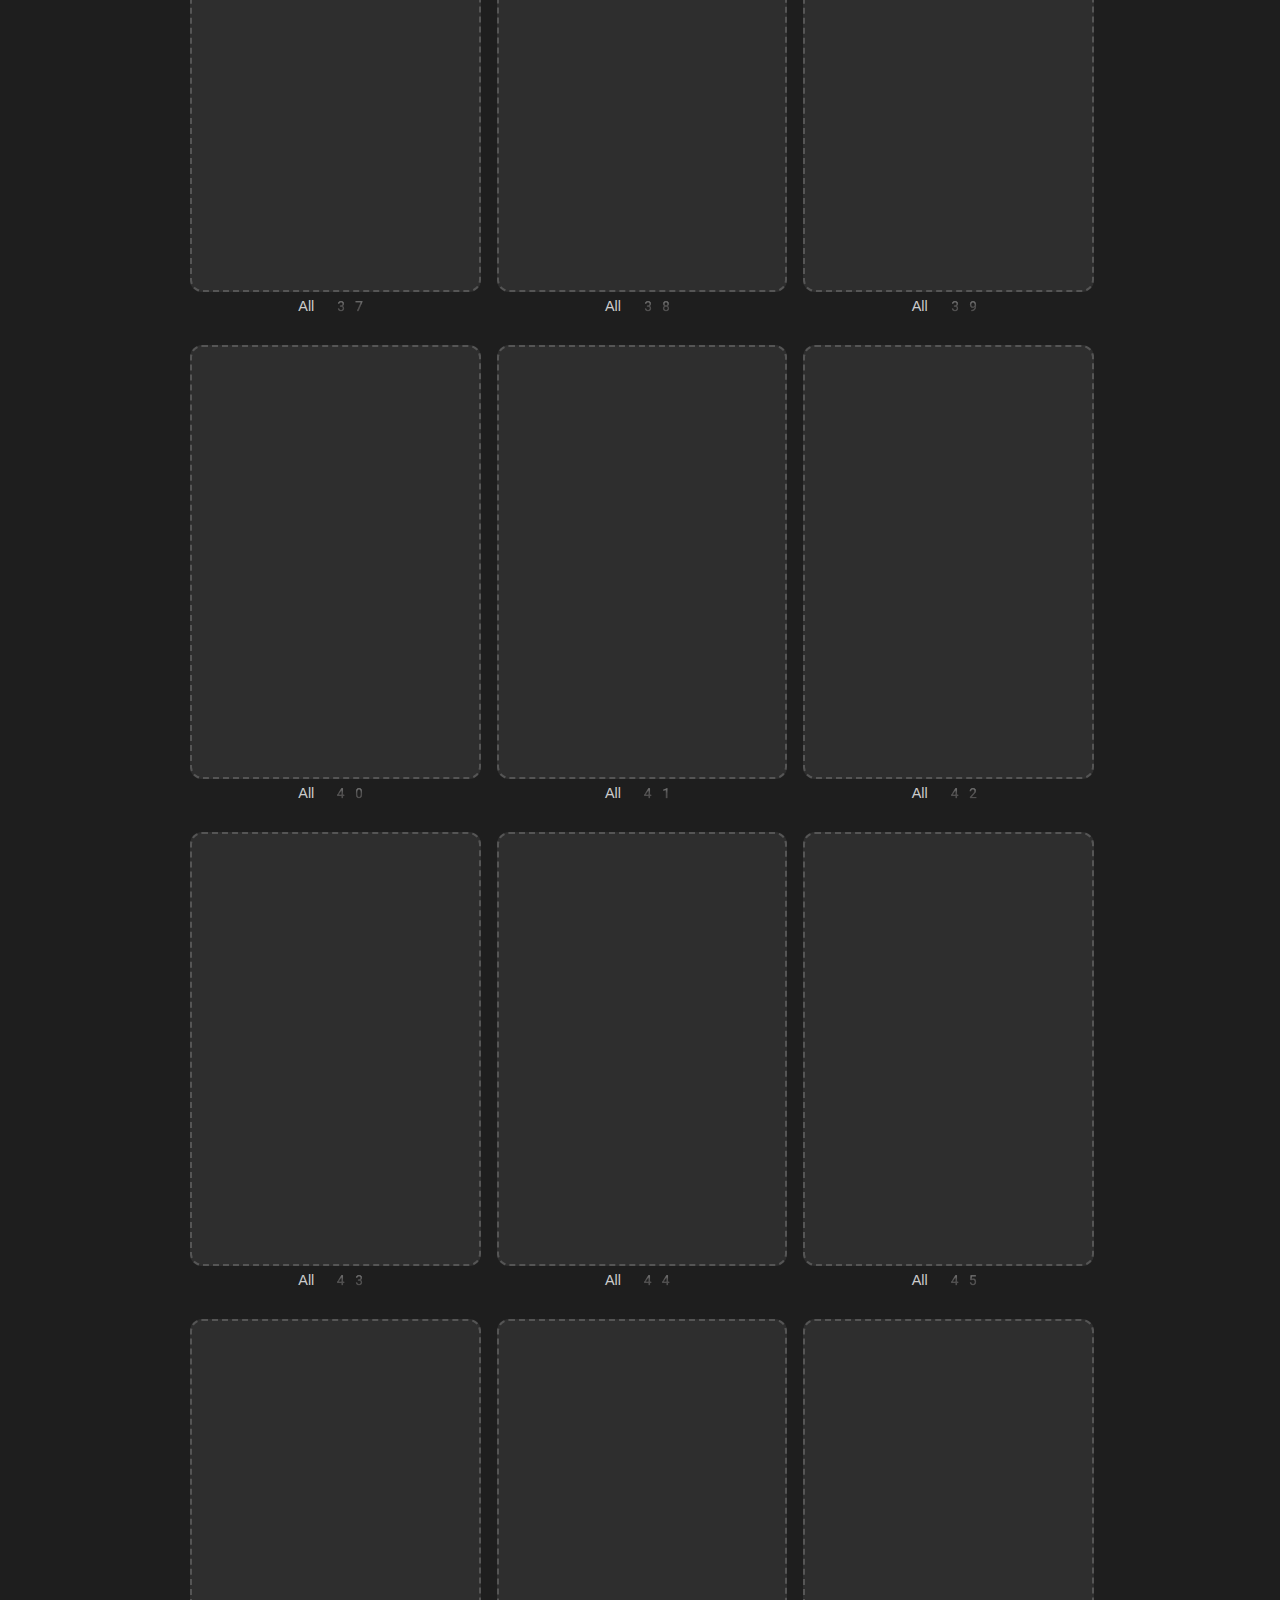
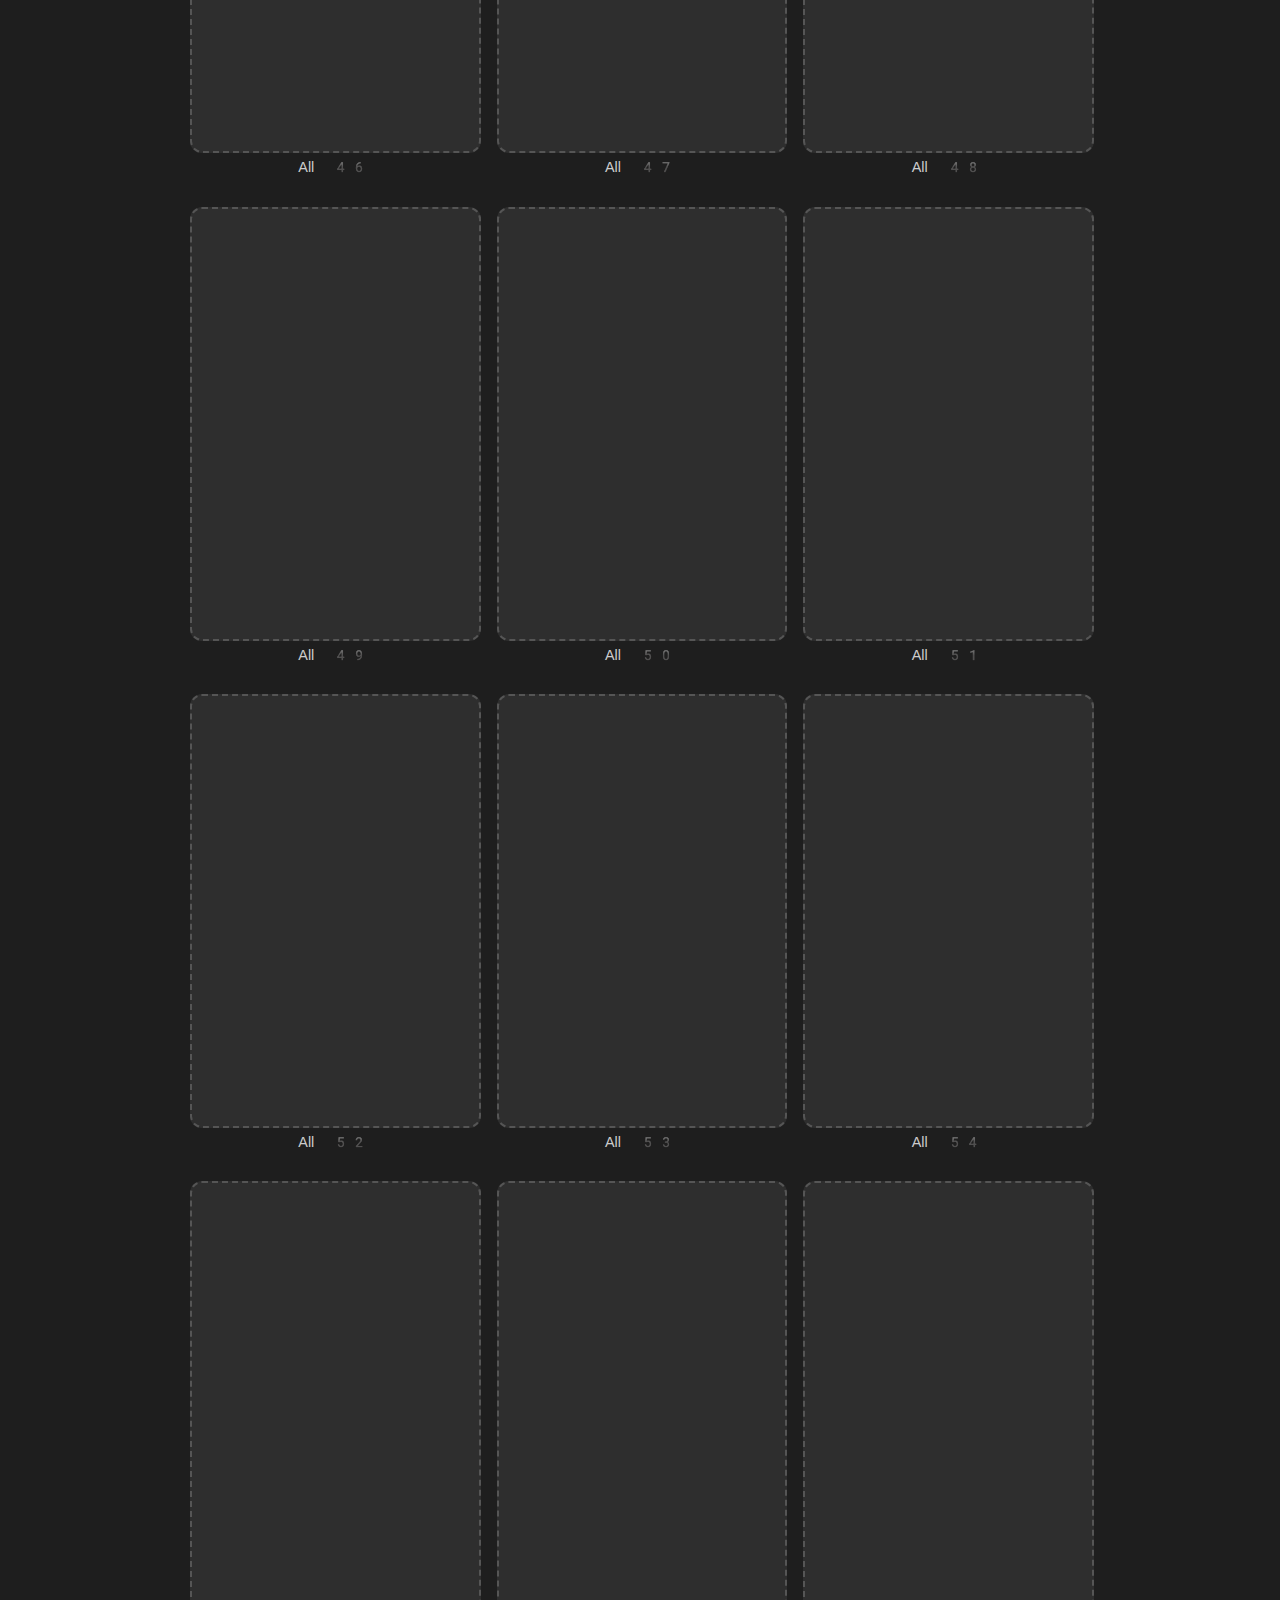
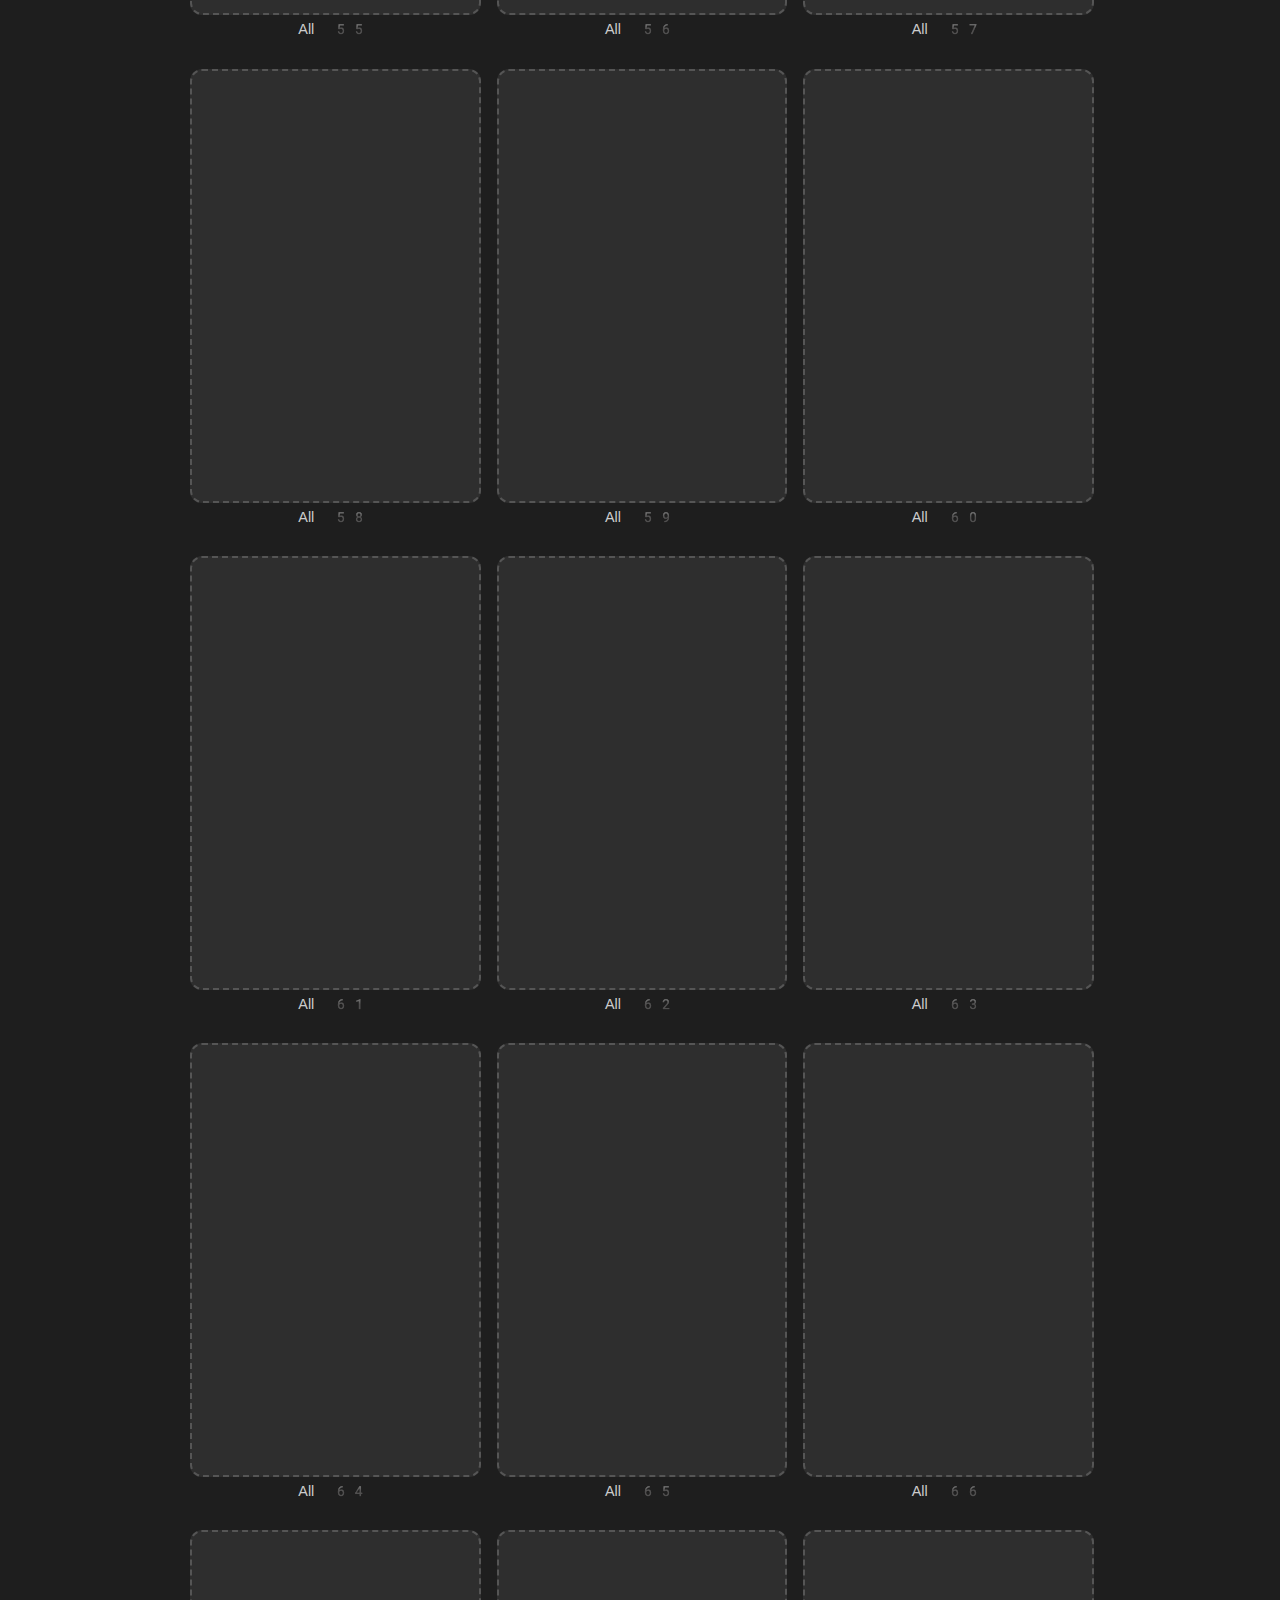
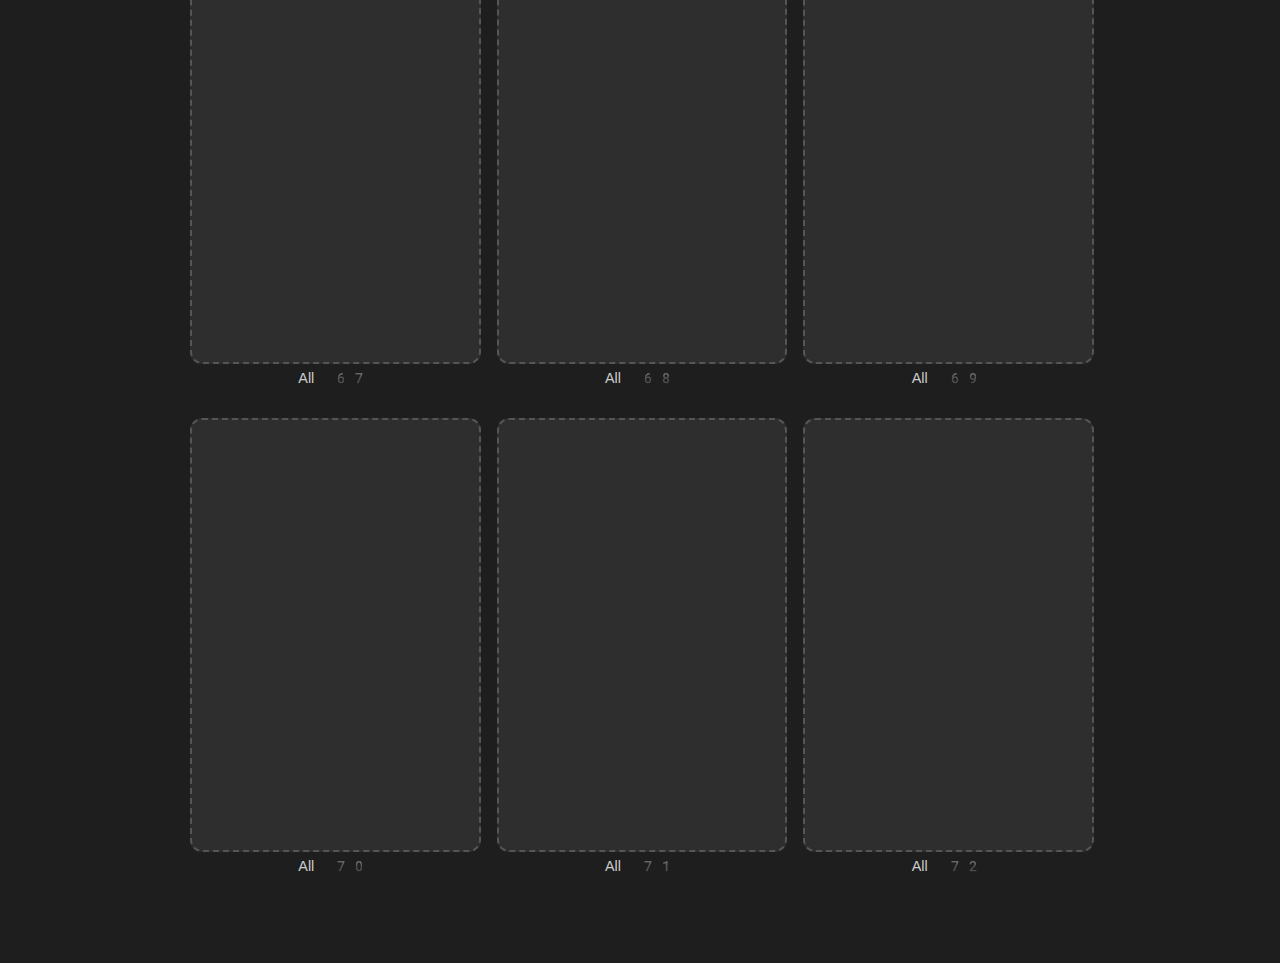
<file: locker.html>
<!DOCTYPE html>
<html>
<head>
  <meta name="viewport" content="width=device-width, initial-scale=1.0" />
  <title>Locker</title>
  <link rel="stylesheet" href="style.css" />
  <style>
    /* Tabs */
    .class-tabs {
      display: flex;
      justify-content: center;
      gap: 12px;
      margin-top: 30px;
      flex-wrap: wrap;
    }

    .class-tab {
      padding: 10px 16px;
      background-color: #2e2e2e;
      color: white;
      border: none;
      border-radius: 8px;
      font-size: 1rem;
      cursor: pointer;
      transition: background-color 0.2s;
    }

    .class-tab:hover {
      background-color: #444;
    }

    .class-tab.active {
      background-color: #666;
    }

    /* Grid */
    .card-grid {
      display: grid;
      grid-template-columns: repeat(3, 1fr);
      gap: 30px 20px;
      padding: 40px;
      max-width: 900px;
      margin: 0 auto;
    }

    .card-slot {
      width: 100%;
      aspect-ratio: 2 / 3;
      background-color: #2e2e2e;
      border: 2px dashed #555;
      border-radius: 12px;
      transition: background-color 0.3s;
    }

    .card-slot:hover {
      background-color: #3a3a3a;
      cursor: pointer;
    }

    .card-label {
      text-align: center;
      margin-top: 6px;
      color: #ccc;
      font-size: 0.9rem;
    }

    .hidden {
      display: none;
    }
  </style>
</head>
<body>
  <h1>Your Locker</h1>

  <p>This is your locker. You can store and view your collected cards here.</p>

  <!-- Back Button -->
  <button class="button" onclick="window.location.href='index.html'">Back to Home</button>

  <!-- Class Tabs -->
  <div class="class-tabs">
    <button class="class-tab active" data-tab="all">All</button>
    <button class="class-tab" data-tab="debuffer">Debuffer</button>
    <button class="class-tab" data-tab="mage">Mage</button>
    <button class="class-tab" data-tab="support">Support</button>
    <button class="class-tab" data-tab="dps">Dps</button>
    <button class="class-tab" data-tab="spirit">Spirit</button>
    <button class="class-tab" data-tab="hacker">Hacker</button>
  </div>

  <!-- Card Grids -->
  <div id="all" class="card-grid"></div>
  <div id="debuffer" class="card-grid hidden"></div>
  <div id="mage" class="card-grid hidden"></div>
  <div id="support" class="card-grid hidden"></div>
  <div id="dps" class="card-grid hidden"></div>
  <div id="spirit" class="card-grid hidden"></div>
  <div id="hacker" class="card-grid hidden"></div>

  <script>
    // Tab switching logic
    const tabs = document.querySelectorAll('.class-tab');
    const grids = document.querySelectorAll('.card-grid');

    tabs.forEach(tab => {
      tab.addEventListener('click', () => {
        tabs.forEach(t => t.classList.remove('active'));
        tab.classList.add('active');

        const targetId = tab.getAttribute('data-tab');
        grids.forEach(grid => {
          grid.id === targetId ? grid.classList.remove('hidden') : grid.classList.add('hidden');
        });

        window.scrollTo({ top: 0, behavior: 'smooth' });
      });
    });

    // Generate cards
    const cardCounts = {
      all: 72,
      debuffer: 12,
      mage: 12,
      support: 12,
      dps: 12,
      spirit: 12,
      hacker: 12
    };

    Object.entries(cardCounts).forEach(([id, count]) => {
      const container = document.getElementById(id);
      for (let i = 1; i <= count; i++) {
        const wrapper = document.createElement('div');

        const slot = document.createElement('div');
        slot.className = 'card-slot';

        const label = document.createElement('div');
        label.className = 'card-label';
        label.textContent = `${capitalize(id)} ${i}`;

        wrapper.appendChild(slot);
        wrapper.appendChild(label);
        container.appendChild(wrapper);
      }
    });

    function capitalize(str) {
      return str.charAt(0).toUpperCase() + str.slice(1);
    }
  </script>
</body>
</html>
</file>
<file: style.css>
body {
  background-color: #1e1e1e;
  color: white;
  font-family: 'Segoe UI Emoji', 'Noto Color Emoji', 'Apple Color Emoji', Arial, sans-serif;
  text-align: center;
  padding: 40px;
  position: relative;
}

h1 {
  font-size: 4.5rem;
  margin-bottom: 20px;
}

/* === Buttons === */
.button, .apply-button {
  display: block;
  width: 240px;
  margin: 20px auto;
  padding: 18px;
  font-size: 1.4rem;
  background-color: #444444;
  border: none;
  border-radius: 8px;
  color: white;
  cursor: pointer;
  transition: background-color 0.2s;
}

.button:hover,
.apply-button:hover {
  background-color: #666;
}

/* === Coin Display (Used on Other Pages) === */
.coin-display {
  position: absolute;
  top: 20px;
  right: 30px;
  font-size: 1.5rem;
  background-color: #333;
  padding: 8px 14px;
  border-radius: 10px;
  color: gold;
  font-weight: bold;
  display: flex;
  align-items: center;
  gap: 8px;
}

.coin-icon {
  width: 24px;
  height: 24px;
}

/* === Card Pack Grid (Other Pages) === */
.card-pack-grid {
  display: grid;
  grid-template-columns: repeat(4, 1fr);
  gap: 30px 12px;
  width: 90%;
  max-width: 1000px;
  margin: 30px auto 0;
  justify-items: center;
}

.card-slot-container {
  display: flex;
  flex-direction: column;
  align-items: center;
  width: 180px;
  height: auto;
}

.card-image {
  width: 100%;
  height: 100%;
  object-fit: cover;
  border-radius: 12px;
  transition: transform 0.3s ease;
}

.card-image:hover {
  animation: subtle-wiggle 0.8s infinite;
  cursor: pointer;
}

.card-label {
  margin-top: 10px;
  font-size: 0.9rem;
  color: #ccc;
  text-align: center;
  line-height: 1.2;
}

/* === Join Battle Box === */
.join-battle-box {
  margin-top: 20px;
  text-align: center;
}

.join-battle-box input {
  padding: 10px;
  font-size: 16px;
  width: 200px;
}

.join-battle-box button {
  padding: 10px 20px;
  font-size: 16px;
  margin-left: 10px;
  cursor: pointer;
}

/* === Extra Content (Generic Panel) === */
.extra-content {
  margin-top: 60px;
  padding: 20px;
  background-color: #252525;
  border-radius: 12px;
  max-width: 800px;
  margin-left: auto;
  margin-right: auto;
  color: #ccc;
  text-align: center;
}

/* === Back Button === */
.back-button {
  display: block;
  margin: 30px auto;
  padding: 10px 20px;
  font-size: 16px;
  background-color: #ddd;
  border: none;
  cursor: pointer;
  border-radius: 5px;
  transition: background-color 0.2s;
}

.back-button:hover {
  background-color: #ccc;
}

/* === Wiggle Hover Animation === */
@keyframes subtle-wiggle {
  0%   { transform: rotate(0deg); }
  25%  { transform: rotate(1deg); }
  50%  { transform: rotate(0deg); }
  75%  { transform: rotate(-1deg); }
  100% { transform: rotate(0deg); }
}

/* === Grid Layout (Field & Status Effects) === */
.grid-container {
  display: grid;
  grid-template-rows: repeat(auto-fit, auto);
  gap: 16px;
  margin: 40px auto;
  max-width: 1000px;
  padding: 0 20px;
}

.grid-row {
  display: grid;
  grid-template-columns: 1fr 3fr;
  gap: 16px;
  background-color: #2b2b2b;
  padding: 16px;
  border-radius: 12px;
}

.grid-left {
  background-color: #3a3a3a;
  padding: 12px;
  border-radius: 8px;
  text-align: center;
  font-weight: bold;
  font-size: 1.1rem;
}

.grid-right {
  background-color: #444;
  padding: 12px;
  border-radius: 8px;
  text-align: left;
}

/* === Section Headers (Field Effects, Status Effects) === */
.section-title {
  font-size: 2.5rem;
  margin: 60px auto 20px;
  text-align: center;
  color: #f0f0f0;
}

/* === Pack Opening Modal === */
.pack-opening {
  position: fixed;
  top: 0;
  left: 0;
  width: 100vw;
  height: 100vh;
  background-color: rgba(0, 0, 0, 0.85);
  display: flex;
  justify-content: center;
  align-items: center;
  z-index: 9999;
}

.pack-opening.hidden {
  display: none;
}

.burst-pack {
  display: flex;
  flex-direction: column;
  align-items: center;
  animation: popIn 0.5s ease;
}

.pack-image {
  width: 280px;
  max-width: 90%;
  transition: transform 0.3s ease;
  cursor: pointer;
}

#card-image {
  width: 240px;
  max-width: 85%;
  margin-top: 20px;
  border-radius: 12px;
  transition: transform 0.3s ease;
  cursor: default;
}

/* Optional: popIn animation */
@keyframes popIn {
  0% {
    transform: scale(0.8);
    opacity: 0;
  }
  100% {
    transform: scale(1);
    opacity: 1;
  }
}

.applying-character-button {
  border: 2px solid #444;
  background-color: transparent;
  color: #222;
  padding: 0.5em 1em;
  border-radius: 6px;
  cursor: pointer;
  position: relative;
  font-family: inherit;
}

.applying-character-button:hover {
  background-color: #f0f0f0;
}

.apply-button {
  position: relative;
  overflow: visible;
  padding: 10px 20px;
  background-color: #4CAF50;
  color: white;
  border: none;
  border-radius: 6px;
  cursor: pointer;
}

.character-popup {
  visibility: hidden;
  opacity: 0;
  width: 220px;
  background-color: #333;
  color: #fff;
  text-align: center;
  padding: 8px;
  border-radius: 8px;
  position: absolute;
  top: 100%;
  left: 50%;
  transform: translateX(-50%);
  z-index: 10;
  transition: opacity 0.3s ease, visibility 0.3s ease;
  pointer-events: none;
  white-space: nowrap;
  font-size: 0.9rem;
}

.apply-button:hover .character-popup {
  visibility: visible;
  opacity: 1;
  pointer-events: auto;
}
/* === Rarity Glow Animations === */
@keyframes glow-rare {
  0%,100% { box-shadow: 0 0 10px 2px #00f; }
  50%     { box-shadow: 0 0 20px 5px #00f; }
}
@keyframes glow-epic {
  0%,100% { box-shadow: 0 0 10px 2px #800080; }
  50%     { box-shadow: 0 0 20px 5px #c71585; }
}
@keyframes glow-legendary {
  0%,100% { box-shadow: 0 0 12px 3px #FFD700; }
  50%     { box-shadow: 0 0 24px 6px #FFA500; }
}

.rarity-rare      { animation: glow-rare      1.5s infinite; }
.rarity-epic      { animation: glow-epic      1.5s infinite; }
.rarity-legendary { animation: glow-legendary 1.5s infinite; }
.revealed-card.rarity-rare {
  box-shadow: 0 0 12px 4px #3b82f6;
}
.revealed-card.rarity-epic {
  box-shadow: 0 0 12px 4px #a855f7;
}
.revealed-card.rarity-legendary {
  box-shadow: 0 0 12px 4px #facc15;
}

@keyframes rainbow-glow {
  0%   { box-shadow: 0 0 12px 2px #ff00ff; }
  20%  { box-shadow: 0 0 12px 2px #00ffff; }
  40%  { box-shadow: 0 0 12px 2px #00ff00; }
  60%  { box-shadow: 0 0 12px 2px #ffff00; }
  80%  { box-shadow: 0 0 12px 2px #ff0000; }
  100% { box-shadow: 0 0 12px 2px #ff00ff; }
}

.glowing-pack {
  animation: rainbow-glow 1.2s infinite alternate;
  border-radius: 12px;
}

.revealed-card.rarity-godly {
  box-shadow: 0 0 20px 5px red;
  border: 2px solid red;
}
.revealed-card.hidden {
  display: none;
}
.red-glow {
  animation: redGlow 1s infinite alternate;
  box-shadow: 0 0 15px 5px red;
}

@keyframes redGlow {
  from {
    box-shadow: 0 0 10px 3px red;
  }
  to {
    box-shadow: 0 0 20px 6px red;
  }
}

/* === Deck Layout Fixes === */
.deck-container {
  display: flex;
  flex-direction: column;
  align-items: center; /* This centers the .row elements horizontally */
  justify-content: center;
  margin-top: 40px;
  gap: 20px;
}

.row {
  display: flex;
  justify-content: center; /* This centers the .card-slot elements horizontally */
  gap: 20px;
  width: 100%;
}

.card-slot:hover {
  background-color: #3a3a3a;
  transform: scale(1.05);
  cursor: pointer;
}

.card-class-name {
  margin-top: 8px;
  font-size: 0.95rem;
  font-weight: bold;
  text-align: center;
  color: #ccc;
}

.class-debuffer { color: #00ff00; }
.class-mage     { color: #a020f0; }
.class-support  { color: #ffd700; }
.class-dps      { color: #ff4040; }
.class-spirit   { color: #40bfff; }
.class-hacker   { color: #ff69b4; }

.card {
  width: 120px;
  /* remove height entirely */
  background-color: #2b2b2b;
  border: 2px solid #444;
  border-radius: 12px;
  box-shadow: 0 0 10px rgba(255, 255, 255, 0.1);
  transition: transform 0.3s ease;
  overflow: hidden; /* ensures image doesn't spill */
  display: flex;
  justify-content: center;
  align-items: center;
}

.card:hover {
  transform: scale(1.05);
  cursor: pointer;
}

.card-slot {
  display: flex;
  flex-direction: column;
  align-items: center;
}

.loadouts-panel {
  position: fixed;
  top: 0;
  right: 0;
  width: 400px;
  height: 100%;
  background-color: #222;
  color: white;
  box-shadow: -4px 0 10px rgba(0,0,0,0.6);
  padding: 20px;
  overflow-y: auto;
  transform: translateX(100%);
  transition: transform 0.3s ease;
  z-index: 999;
}

.loadouts-panel h2 {
  text-align: center;
  margin-bottom: 20px;
  font-size: 1.8rem;
}

.loadout-row .card {
  width: 120px;   /* updated width */
  height: 160px;  /* updated height */
  object-fit: contain; /* keeps image proportion */
}

.loadouts-panel.show {
  transform: translateX(0);
}

.loadout-sets {
  display: flex;
  flex-direction: column;
  gap: 20px;
}

.loadout-row {
  display: flex;
  justify-content: space-between;
  gap: 10px;
}

.hidden {
  display: block; /* keep it block so transform can animate */
}

/* === Mobile Responsiveness === */
@media (max-width: 1024px) {
  .card-pack-grid {
    grid-template-columns: repeat(3, 1fr);
  }

  .loadouts-panel {
    width: 100%;
  }
}

@media (max-width: 768px) {
  h1 {
    font-size: 3rem;
  }

  .button, .apply-button {
    width: 200px;
    padding: 14px;
    font-size: 1.2rem;
  }

  .card-pack-grid {
    grid-template-columns: repeat(2, 1fr);
    gap: 20px 10px;
  }

  .coin-display {
    font-size: 1.2rem;
    padding: 6px 10px;
    top: 10px;
    right: 15px;
  }

  .card-slot-container {
    width: 150px;
  }

  .pack-image {
    width: 220px;
  }

  #card-image {
    width: 200px;
  }

  .grid-row {
    grid-template-columns: 1fr;
  }
}

@media (max-width: 480px) {
  body {
    padding: 20px;
  }

  h1 {
    font-size: 2.2rem;
  }

  .button, .apply-button {
    width: 100%;
    padding: 12px;
    font-size: 1rem;
  }

  .card-pack-grid {
    grid-template-columns: 1fr;
  }

  .card-slot-container {
    width: 100%;
    max-width: 240px;
  }

  .coin-display {
    top: 10px;
    right: 10px;
    font-size: 1rem;
    padding: 4px 8px;
  }

  .join-battle-box input,
  .join-battle-box button {
    width: 100%;
    margin: 5px 0;
    font-size: 1rem;
  }

  .loadouts-panel {
    padding: 10px;
  }

  .loadouts-panel h2 {
    font-size: 1.4rem;
  }

  .section-title {
    font-size: 1.8rem;
  }
}

.loadout-row {
  position: relative;
  padding-left: 40px;
}

.loadout-row::before {
  content: attr(data-slot);
  position: absolute;
  left: 10px;
  top: 50%;
  transform: translateY(-50%);
  font-size: 1.2rem;
  font-weight: bold;
  color: #ccc;
}

/* === Responsive Grid for Locker Cards === */
@media (max-width: 768px) {
  .card-grid {
    grid-template-columns: repeat(2, 1fr);
    padding: 20px;
  }
}

@media (max-width: 480px) {
  .card-grid {
    grid-template-columns: 1fr;
    padding: 10px;
  }

  .card-slot {
    aspect-ratio: 2 / 3;
    width: 100%;
  }
}
</file>
